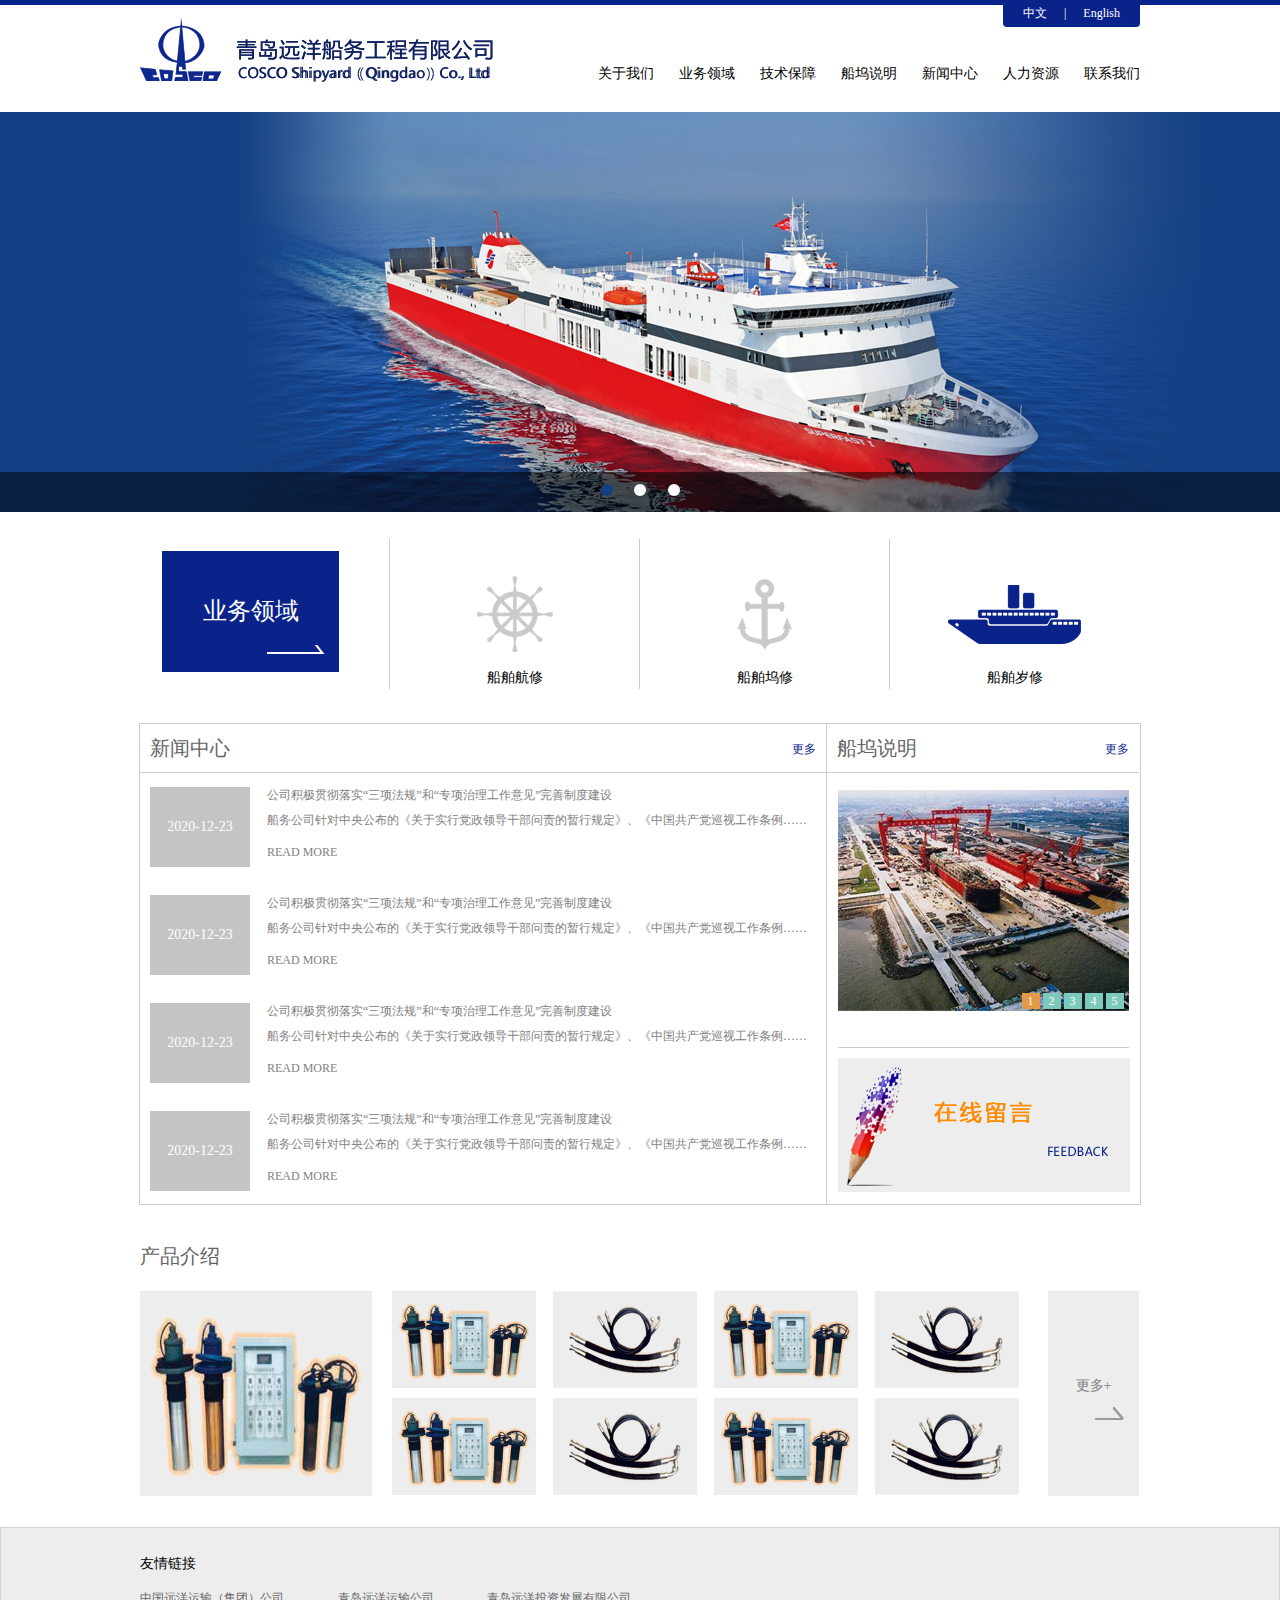
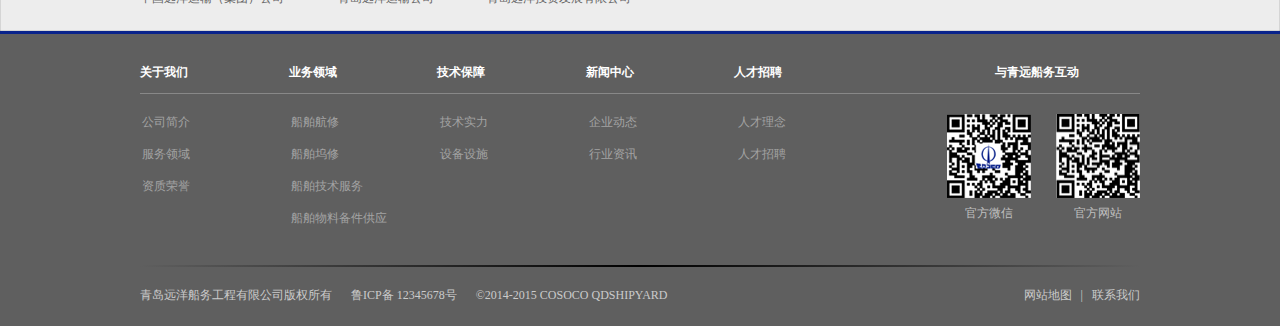
<file: index.html>
<!DOCTYPE html>
<html lang="en">
<head>
	<meta charset="UTF-8">
	<meta name="viewport" content="width=device-width, initial-scale=1.0">
	<title>首页</title>
	<link rel="stylesheet" type="text/css" href="css/commo.css"/>
	<link rel="stylesheet" type="text/css" href="css/style.css"/>
</head>
<body>
	<div class="head">
		<div class="content w1000 clearfix">
			<div class="logo fl">
				<a href="index.html"><img src="img/logo.png" alt=""></a>
			</div>
			<ul class="fl">
				<li><a href="about.html">关于我们</a></li>
				<li><a href="#">业务领域</a></li>
				<li><a href="jishubaozhang.html">技术保障</a></li>
				<li><a href="jishubaozhang.html">船坞说明</a></li>
				<li><a href="news.html">新闻中心</a></li>
				<li><a href="human-resources.html">人力资源</a></li>
				<li><a href="call-us.html">联系我们</a></li>
			</ul>
			<p>
				<span><a href="#">中文</a></span><em>|</em><span><a href="#">English</a></span>
			</p>
		</div>
	</div>
	<div class="lunbo">
		<ul>
			<li><img src="img/lunbo.png" alt=""></li>
			<li><img src="img/lunbo.png" alt=""></li>
			<li><img src="img/lunbo.png" alt=""></li>
		</ul>
		<p>
			<span class="active"></span>
			<span></span>
			<span></span>
		</p>
	</div>
	<div class="lingyu w1000">
		<div class="content1">
			<div class="yewu">
				<div class="wenzi"><a href="#">业务领域</a></div>
			</div>
		</div>
		<div class="content2">
			<p><a href="#">船舶航修</a></p>
		</div>
		<div class="content3">
			<p><a href="#">船舶坞修</a></p>
		</div>
		<div class="content4">
			<p><a href="#">船舶岁修</a></p>
		</div>
	</div>
	<div class="xinwen w1000">
		<div class="xw-left fl">
			<div class="top">
				<p class="fl">新闻中心</p>
				<span class="fr"><a href="#">更多</a></span>
			</div>
			<div class="bottom">
				<div class="content">
					<div class="shijian fl">
						<p>2020-12-23</p>
					</div>
					<div class="tiao fl">
						<p><a href="#">公司积极贯彻落实“三项法规”和“专项治理工作意见”完善制度建设</a></p>
						<p><a href="#">船务公司针对中央公布的《关于实行党政领导干部问责的暂行规定》、《中国共产党巡视工作条例……</a></p>
						<span><a href="#">READ MORE</a></span>
					</div>
				</div>
				<div class="content">
					<div class="shijian fl">
						<p>2020-12-23</p>
					</div>
					<div class="tiao fl">
						<p><a href="#">公司积极贯彻落实“三项法规”和“专项治理工作意见”完善制度建设</a></p>
						<p><a href="#">船务公司针对中央公布的《关于实行党政领导干部问责的暂行规定》、《中国共产党巡视工作条例……</a></p>
						<span><a href="#">READ MORE</a></span>
					</div>
				</div>
				<div class="content">
					<div class="shijian fl">
						<p>2020-12-23</p>
					</div>
					<div class="tiao fl">
						<p><a href="#">公司积极贯彻落实“三项法规”和“专项治理工作意见”完善制度建设</a></p>
						<p><a href="#">船务公司针对中央公布的《关于实行党政领导干部问责的暂行规定》、《中国共产党巡视工作条例……</a></p>
						<span><a href="#">READ MORE</a></span>
					</div>
				</div>
				<div class="content">
					<div class="shijian fl">
						<p>2020-12-23</p>
					</div>
					<div class="tiao fl">
						<p><a href="#">公司积极贯彻落实“三项法规”和“专项治理工作意见”完善制度建设</a></p>
						<p><a href="#">船务公司针对中央公布的《关于实行党政领导干部问责的暂行规定》、《中国共产党巡视工作条例……</a></p>
						<span><a href="#">READ MORE</a></span>
					</div>
				</div>
			</div>
		</div>
		<div class="xw-right fl">
			<div class="top">
			<p class="fl">船坞说明</p>
			<span class="fr"><a href="#">更多</a></span>
			</div>
			<div class="bottom">
				<div class="bo-top">
					<ul>
						<li><img src="img/xinwenlunbo.png" alt=""></li>
						<li><img src="img/xinwenlunbo.png" alt=""></li>
						<li><img src="img/xinwenlunbo.png" alt=""></li>
						<li><img src="img/xinwenlunbo.png" alt=""></li>
						<li><img src="img/xinwenlunbo.png" alt=""></li>
					</ul>
					<p>
						<span class="active"><a href="#">1</a></span>
						<span><a href="#">2</a></span>
						<span><a href="#">3</a></span>
						<span><a href="#">4</a></span>
						<span><a href="#">5</a></span>
					</p>
				</div>
				<div class="bo-bottom">
					<div class="img">
						<img src="img/liuyan.png" alt="">
					</div>
				</div>
			</div>
		</div>
	</div>
	<div class="chanpin w1000">
		<h2>产品介绍</h2>
		<div class="left fl">
			<img src="img/chanpin.png" alt="">
		</div>
		<div class="center fl">
			<div class="top clearfix">
				<div class="img">
					<img src="img/chanpin.png" alt="">
				</div>
				<div class="img">
					<img src="img/chanpin2.png" alt="">
				</div>
				<div class="img">
					<img src="img/chanpin.png" alt="">
				</div>
				<div class="img">
					<img src="img/chanpin2.png" alt="">
				</div>
			</div>
			<div class="bottom">
				<div class="img">
					<img src="img/chanpin.png" alt="">
				</div>
				<div class="img">
					<img src="img/chanpin2.png" alt="">
				</div>
				<div class="img">
					<img src="img/chanpin.png" alt="">
				</div>
				<div class="img">
					<img src="img/chanpin2.png" alt="">
				</div>
			</div>
		</div>
		<div class="right fl">
			<p><a href="#">更多+</a></p>
		</div>
	</div>
	<div class="link">
		<div class="content w1000">
			<p>友情链接</p>
			<span><a href="#">中国远洋运输（集团）公司</a></span>
			<span><a href="#">青岛远洋运输公司</a></span>
			<span><a href="#">青岛远洋投资发展有限公司</a></span>
		</div>
	</div>
	<div class="footer">
		<div class="content w1000">
			<p class="biaoti">
				<span><a href="#">关于我们</a></span>
				<span><a href="#">业务领域</a></span>
				<span><a href="#">技术保障</a></span>
				<span><a href="#">新闻中心</a></span>
				<span><a href="#">人才招聘</a></span>
				<span class="fr"><a href="#">与青远船务互动</a></span>
			</p>
			<table>
				<tr>
					<td><a href="#">公司简介</a></td>
					<td><a href="#">船舶航修</a></td>
					<td><a href="#">技术实力</a></td>
					<td><a href="#">企业动态</a></td>
					<td><a href="#">人才理念</a></td>
				</tr>
				<tr>
					<td><a href="#">服务领域</a></td>
					<td><a href="#">船舶坞修</a></td>
					<td><a href="#">设备设施</a></td>
					<td><a href="#">行业资讯</a></td>
					<td><a href="#">人才招聘</a></td>
				</tr>
				<tr>
					<td><a href="#">资质荣誉</a></td>
					<td><a href="#">船舶技术服务</a></td>
				</tr>
				<tr>
					<td><a href="#"></a></td>
					<td><a href="#">船舶物料备件供应</a></td>
				</tr>
			</table>
			<p class="bian"></p>
			<div class="banpuan">
				<p class="fl p1">
					<span><a href="#">青岛远洋船务工程有限公司版权所有</a></span>
					<span><a href="#">鲁ICP备 12345678号</a></span>
					<span><a href="#">©2014-2015 COSOCO QDSHIPYARD</a></span>
				</p>
				<p class="fr p2">
					<span><a href="#">网站地图</a></span><em>|</em><span><a href="#">联系我们</a></span>
				</p>
			</div>
			<div class="erweima">
				<div class="left fl">
					<div class="img">
						<img src="img/erweima1.png" alt="">
					</div>
					<span>官方微信</span>
				</div>
				<div class="right fr">
					<div class="img">
						<img src="img/erweima2.png" alt="">
					</div>
					<span>官方网站</span>
				</div>
			</div>
		</div>
	</div>
</body>
</html>
</file>
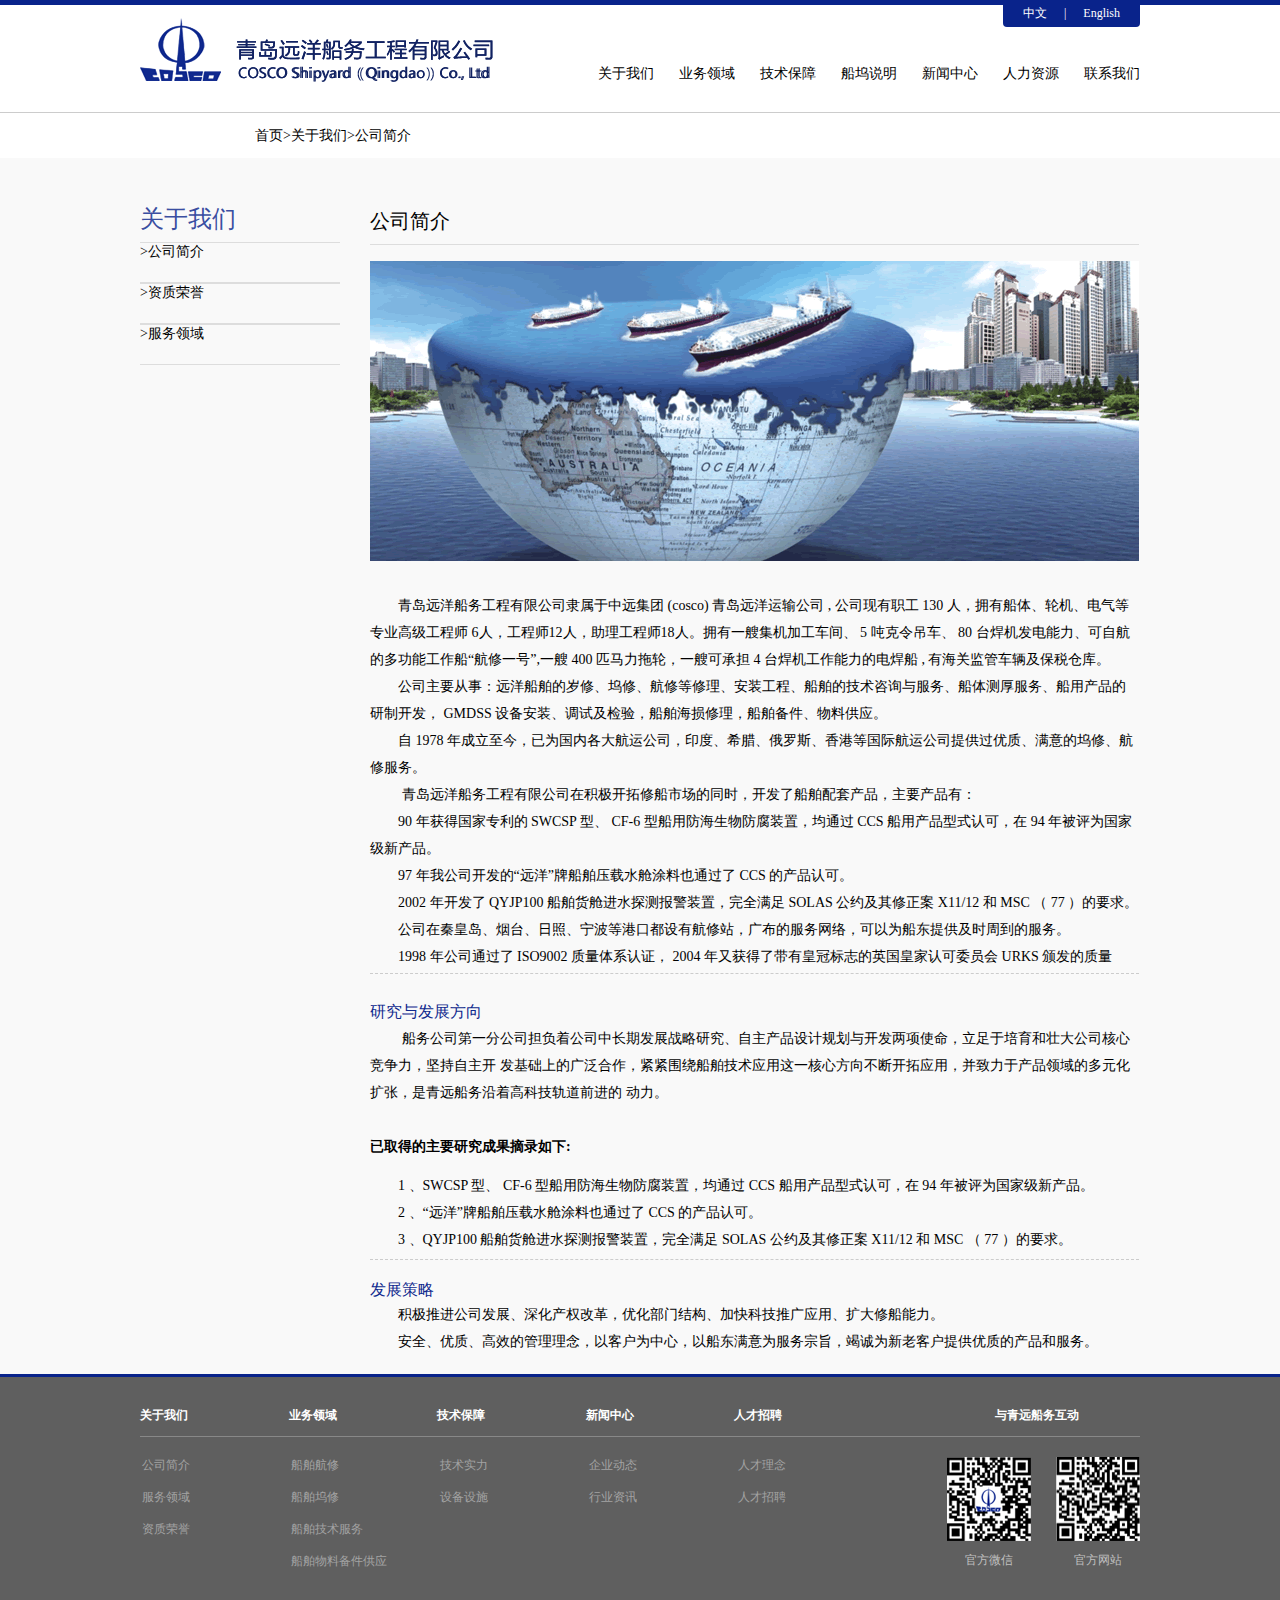
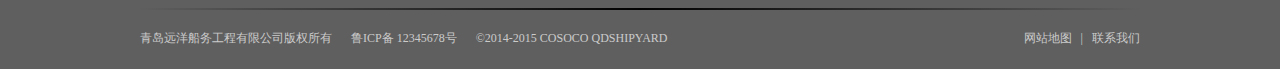
<file: about.html>
<!DOCTYPE html>
<html lang="en">
<head>
	<meta charset="UTF-8">
	<meta name="viewport" content="width=device-width, initial-scale=1.0">
	<title>首页</title>
	<link rel="stylesheet" type="text/css" href="css/about.css"/>
</head>
<body>
	<div class="head">
		<div class="content w1000 clearfix">
			<div class="logo fl">
				<a href="index.html"><img src="img/logo.png" alt=""></a>
			</div>
			<ul class="fl">
				<li><a href="about.html">关于我们</a></li>
				<li><a href="#">业务领域</a></li>
				<li><a href="jishubaozhang.html">技术保障</a></li>
				<li><a href="chuanwu.html">船坞说明</a></li>
				<li><a href="news.html">新闻中心</a></li>
				<li><a href="human-resources.html">人力资源</a></li>
				<li><a href="call-us.html">联系我们</a></li>
			</ul>
			<p>
				<span><a href="#">中文</a></span><em>|</em><span><a href="#">English</a></span>
			</p>
		</div>
	</div>
	<div class="P1">
	<p>首页>关于我们>公司简介</p>
	</div>
	<div class="box clearfix">
	<div class="content w1000">
		<div class="left fl">
			<p class="P2">关于我们</p>
				<ul>
					<li class="li1">&gt;公司简介</li>
					<li class="li1">&gt;资质荣誉</li>
					<li class="li1">&gt;服务领域</li>
				</ul>
		</div>
		<div class="right fl">
		<p class="P3">公司简介</p>
		<div class="right1">
		<img src="img/about%20(1).gif" height="300" width="769" class="img1">
		<p class="font"> <br>&nbsp;&nbsp; &nbsp;&nbsp;&nbsp;&nbsp;&nbsp;青岛远洋船务工程有限公司隶属于中远集团 (cosco) 青岛远洋运输公司 , 公司现有职工 130 人，拥有船体、轮机、电气等专业高级工程师
6人，工程师12人，助理工程师18人。拥有一艘集机加工车间、 5 吨克令吊车、 80  台焊机发电能力、可自航的多功能工作船“航修一号”,一艘 400 匹马力拖轮，一艘可承担 4 台焊机工作能力的电焊船 , 有海关监管车辆及保税仓库。<br>&nbsp;&nbsp; &nbsp;&nbsp;&nbsp;&nbsp;&nbsp;公司主要从事：远洋船舶的岁修、坞修、航修等修理、安装工程、船舶的技术咨询与服务、船体测厚服务、船用产品的研制开发， GMDSS
 设备安装、调试及检验，船舶海损修理，船舶备件、物料供应。<br>&nbsp;&nbsp; &nbsp;&nbsp;&nbsp;&nbsp;&nbsp;自 1978 年成立至今，已为国内各大航运公司，印度、希腊、俄罗斯、香港等国际航运公司提供过优质、满意的坞修、航修服务。<br>&nbsp;&nbsp; &nbsp;&nbsp;&nbsp;&nbsp;&nbsp; 青岛远洋船务工程有限公司在积极开拓修船市场的同时，开发了船舶配套产品，主要产品有：<br>&nbsp;&nbsp; &nbsp;&nbsp;&nbsp;&nbsp;&nbsp;90 年获得国家专利的 SWCSP 型、 CF-6 型船用防海生物防腐装置，均通过 CCS 船用产品型式认可，在 94 年被评为国家级新产品。<br>&nbsp;&nbsp; &nbsp;&nbsp;&nbsp;&nbsp;&nbsp;97 年我公司开发的“远洋”牌船舶压载水舱涂料也通过了 CCS 的产品认可。<br>&nbsp;&nbsp; &nbsp;&nbsp;&nbsp;&nbsp;&nbsp;2002 年开发了 QYJP100 船舶货舱进水探测报警装置，完全满足 SOLAS 公约及其修正案 X11/12 和 MSC （ 77 ）的要求。<br>&nbsp;&nbsp; &nbsp;&nbsp;&nbsp;&nbsp;&nbsp;公司在秦皇岛、烟台、日照、宁波等港口都设有航修站，广布的服务网络，可以为船东提供及时周到的服务。<br>&nbsp;&nbsp; &nbsp;&nbsp;&nbsp;&nbsp;&nbsp;1998 年公司通过了 ISO9002 质量体系认证， 2004 年又获得了带有皇冠标志的英国皇家认可委员会 URKS 颁发的质量
</p>
</div>
<div class="right2">
	<p class="font P4">研究与发展方向</p>
	<p class="font">&nbsp;&nbsp; &nbsp;&nbsp;&nbsp;&nbsp;&nbsp; 船务公司第一分公司担负着公司中长期发展战略研究、自主产品设计规划与开发两项使命，立足于培育和壮大公司核心竞争力，坚持自主开
发基础上的广泛合作，紧紧围绕船舶技术应用这一核心方向不断开拓应用，并致力于产品领域的多元化扩张，是青远船务沿着高科技轨道前进的
动力。</p>
<br>
<br>
<p class="P5">已取得的主要研究成果摘录如下:</p>
<br>
<p class="font">&nbsp;&nbsp; &nbsp;&nbsp;&nbsp;&nbsp;&nbsp;1 、SWCSP 型、 CF-6 型船用防海生物防腐装置，均通过 CCS 船用产品型式认可，在 94 年被评为国家级新产品。<br>&nbsp;&nbsp; &nbsp;&nbsp;&nbsp;&nbsp;&nbsp;2 、“远洋”牌船舶压载水舱涂料也通过了 CCS 的产品认可。<br>&nbsp;&nbsp; &nbsp;&nbsp;&nbsp;&nbsp;&nbsp;3 、QYJP100 船舶货舱进水探测报警装置，完全满足 SOLAS 公约及其修正案 X11/12 和 MSC （ 77 ）的要求。</p>
</div>
<p class="P6">发展策略</p>
<p class="font">&nbsp;&nbsp; &nbsp;&nbsp;&nbsp;&nbsp;&nbsp;积极推进公司发展、深化产权改革，优化部门结构、加快科技推广应用、扩大修船能力。<br>&nbsp; &nbsp;&nbsp;&nbsp;&nbsp;&nbsp; 安全、优质、高效的管理理念，以客户为中心，以船东满意为服务宗旨，竭诚为新老客户提供优质的产品和服务。</p>
</div>



			
		</div>
	</div>	
	</div>
	</div>
	
	
	
	<div class="footer">
		<div class="content w1000">
			<p class="biaoti">
				<span><a href="#">关于我们</a></span>
				<span><a href="#">业务领域</a></span>
				<span><a href="#">技术保障</a></span>
				<span><a href="#">新闻中心</a></span>
				<span><a href="#">人才招聘</a></span>
				<span class="fr"><a href="#">与青远船务互动</a></span>
			</p>
			<table>
				<tr>
					<td><a href="#">公司简介</a></td>
					<td><a href="#">船舶航修</a></td>
					<td><a href="#">技术实力</a></td>
					<td><a href="#">企业动态</a></td>
					<td><a href="#">人才理念</a></td>
				</tr>
				<tr>
					<td><a href="#">服务领域</a></td>
					<td><a href="#">船舶坞修</a></td>
					<td><a href="#">设备设施</a></td>
					<td><a href="#">行业资讯</a></td>
					<td><a href="#">人才招聘</a></td>
				</tr>
				<tr>
					<td><a href="#">资质荣誉</a></td>
					<td><a href="#">船舶技术服务</a></td>
				</tr>
				<tr>
					<td><a href="#"></a></td>
					<td><a href="#">船舶物料备件供应</a></td>
				</tr>
			</table>
			<p class="bian"></p>
			<div class="banpuan">
				<p class="fl p1">
					<span><a href="#">青岛远洋船务工程有限公司版权所有</a></span>
					<span><a href="#">鲁ICP备 12345678号</a></span>
					<span><a href="#">©2014-2015 COSOCO QDSHIPYARD</a></span>
				</p>
				<p class="fr p2">
					<span><a href="#">网站地图</a></span><em>|</em><span><a href="#">联系我们</a></span>
				</p>
			</div>
			<div class="erweima">
				<div class="er-left fl">
					<div class="img">
						<img src="img/erweima1.png" alt="" class="er-img">
					</div>
					<span>官方微信</span>
				</div>
				<div class="er-right fr">
					<div class="img">
						<img src="img/erweima2.png" alt="" class="er-img">
					</div>
					<span>官方网站</span>
				</div>
			</div>
		</div>
	</div>
</body>
</html>
</file>
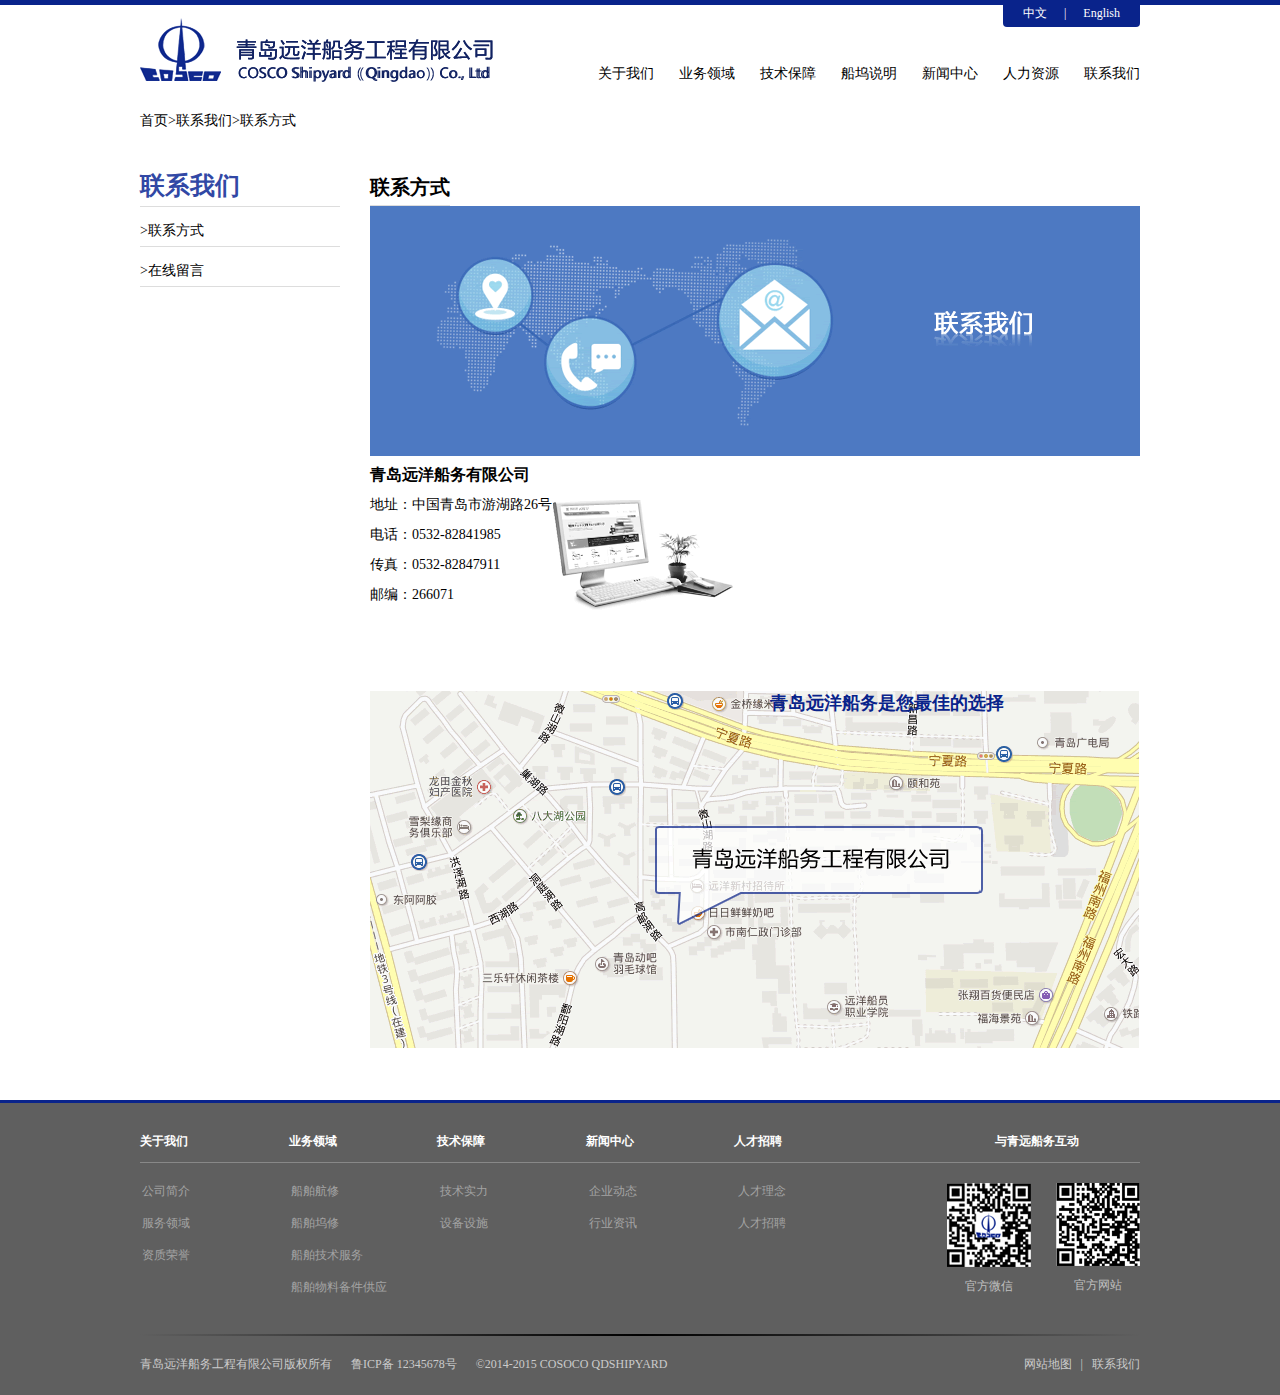
<file: call-us.html>
<!DOCTYPE html>
<html lang="zh">
<head>
	<meta charset="UTF-8">
	<meta name="viewport" content="width=device-width, initial-scale=1.0">
	<meta http-equiv="X-UA-Compatible" content="ie=edge">
	<link rel="stylesheet" type="text/css" href="css/call-us.css"/>
	<title>联系我们</title>
</head>
<body>
	<!-- head -->
	<div class="head">
		<div class="content w1000 clearfix">
			<div class="logo fl">
				<a href="index.html"><img src="img/logo.png" alt=""></a>
			</div>
			<ul class="fl">
				<li><a href="about.html">关于我们</a></li>
				<li><a href="#">业务领域</a></li>
				<li><a href="jishubaozhang.html">技术保障</a></li>
				<li><a href="chuanwu.html">船坞说明</a></li>
				<li><a href="news.html">新闻中心</a></li>
				<li><a href="human-resources.html">人力资源</a></li>
				<li><a href="call-us.html">联系我们</a></li>
			</ul>
			<p>
				<span><a href="#">中文</a></span><em>|</em><span><a href="#">English</a></span>
			</p>
		</div>
	</div>
	<div class="shouye">
		<p>首页&gt;联系我们&gt;联系方式</p>
	</div>
	<!-- head结束 -->
	<!-- content开始 -->
		<div class="content gWidth clearfix">
			<div class="ziyuan clearfix">
				<h4>联系我们</h4>
				<ul>
					<li><a href="#">&gt;联系方式</a></li>
					<li><a href="#">&gt;在线留言</a></li>
				</ul>
			</div>
			<div class="content-fr clearfix">
				<h3>联系方式</h3>
				<div class="img clearfix">
					<img src="img/call-us/call-us.gif" >
				</div>
				<div class="content-wenzi clearfix">
					<h4><strong>青岛远洋船务有限公司</strong></h4>
					<p>地址：中国青岛市游湖路26号</p>
					<p>电话：0532-82841985</p>
					<p>传真：0532-82847911</p>
					<p>邮编：266071</p>
				</div>
				<div class="img2 clearfix">
					<img src="img/call-us/computer.gif" >
				
				</div>
					<p class="xuanze"><strong>青岛远洋船务是您最佳的选择</strong></p>
					<div>
						<img src="img/call-us/map.gif" >
					</div>
				</div>
			</div>
		</div>
		<!-- content结束 -->
		<!-- footer开始 -->
		<div class="footer">
			<div class="content w1000" style="margin: 0 auto;">
				<p class="biaoti">
					<span><a href="#">关于我们</a></span>
					<span><a href="#">业务领域</a></span>
					<span><a href="#">技术保障</a></span>
					<span><a href="#">新闻中心</a></span>
					<span><a href="#">人才招聘</a></span>
					<span class="fr"><a href="#">与青远船务互动</a></span>
				</p>
				<table>
					<tr>
						<td><a href="#">公司简介</a></td>
						<td><a href="#">船舶航修</a></td>
						<td><a href="#">技术实力</a></td>
						<td><a href="#">企业动态</a></td>
						<td><a href="#">人才理念</a></td>
					</tr>
					<tr>
						<td><a href="#">服务领域</a></td>
						<td><a href="#">船舶坞修</a></td>
						<td><a href="#">设备设施</a></td>
						<td><a href="#">行业资讯</a></td>
						<td><a href="#">人才招聘</a></td>
					</tr>
					<tr>
						<td><a href="#">资质荣誉</a></td>
						<td><a href="#">船舶技术服务</a></td>
					</tr>
					<tr>
						<td><a href="#"></a></td>
						<td><a href="#">船舶物料备件供应</a></td>
					</tr>
				</table>
				<p class="bian"></p>
				<div class="banpuan">
					<p class="fl p1">
						<span><a href="#">青岛远洋船务工程有限公司版权所有</a></span>
						<span><a href="#">鲁ICP备 12345678号</a></span>
						<span><a href="#">©2014-2015 COSOCO QDSHIPYARD</a></span>
					</p>
					<p class="fr p2">
						<span><a href="#">网站地图</a></span><em>|</em><span><a href="#">联系我们</a></span>
					</p>
				</div>
				<div class="erweima">
					<div class="left fl">
						<div class="img">
							<img src="img/erweima1.png" alt="">
						</div>
						<span>官方微信</span>
					</div>
					<div class="right fr">
						<div class="img">
							<img src="img/erweima2.png" alt="">
						</div>
						<span>官方网站</span>
					</div>
				</div>
			</div>
		</div>
		<!-- footer结束 -->
</body>
</html>
</file>
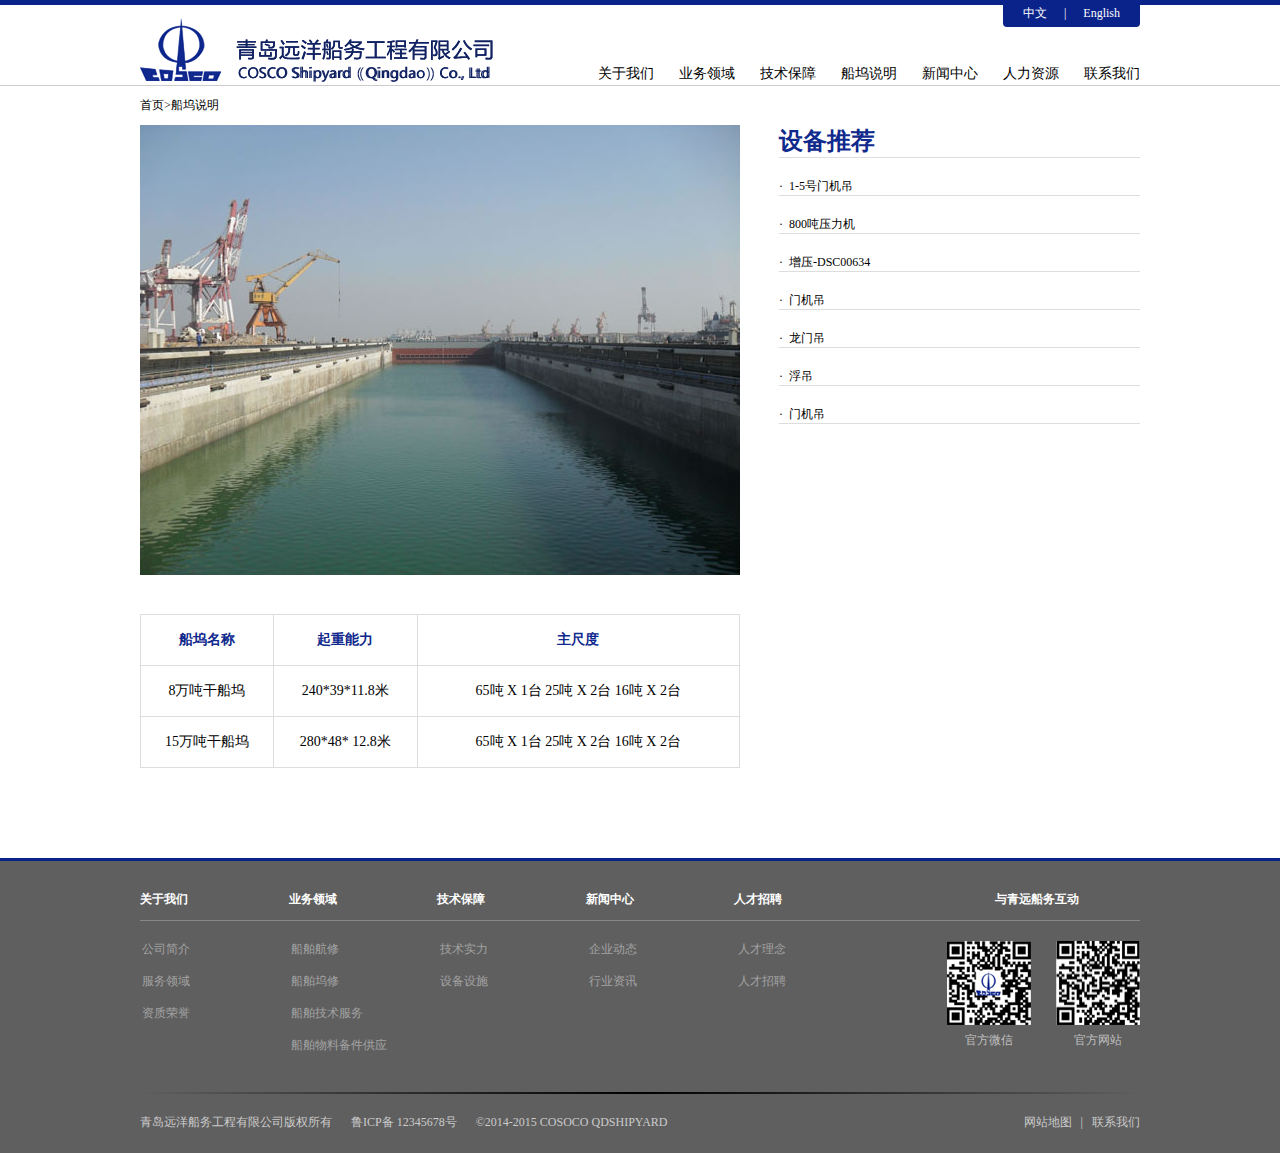
<file: chuanwu.html>
<!DOCTYPE html>
<html lang="en">
<head>
	<meta charset="UTF-8">
	<meta name="viewport" content="width=device-width, initial-scale=1.0">
	<title>首页</title>
	<link rel="stylesheet" type="text/css" href="css/shuoming.css"/>
</head>
<body>
	<div class="head">
		<div class="content w1000 clearfix">
			<div class="logo fl">
				<img src="img/logo.png" alt="">
			</div>
			<ul class="fl">
				<li><a href="about.html">关于我们</a></li>
				<li><a href="#">业务领域</a></li>
				<li><a href="jishubaozhang.html">技术保障</a></li>
				<li><a href="chuanwu.html">船坞说明</a></li>
				<li><a href="news.html">新闻中心</a></li>
				<li><a href="human-resources.html">人力资源</a></li>
				<li><a href="call-us.html">联系我们</a></li>
			</ul>
			<p>
				<span><a href="#">中文</a></span><em>|</em><span><a href="#">English</a></span>
			</p>
		</div>
	</div>
	<div class=" w1000">
		<p class="weizhi ">首页&gt;船坞说明 </p>
	</div>
	<div class="mid w1000  clearfix">
		<div class="midzuo fl">
			<img src="img/chuanwushuoming.jpg" alt="">
		</div>
		<div class="midyou fl">
			<p class="biao">设备推荐</p>
			<ul>
				<li>·&nbsp;&nbsp;1-5号门机吊</li>
				<li>·&nbsp;&nbsp;800吨压力机</li>
				<li>·&nbsp;&nbsp;增压-DSC00634</li>
				<li>·&nbsp;&nbsp;门机吊</li>
				<li>·&nbsp;&nbsp;龙门吊</li>
				<li>·&nbsp;&nbsp;浮吊</li>
				<li style="	border-bottom: 1px solid #DDDDDD;">·&nbsp;&nbsp;门机吊</li>
			</ul>
		</div>
		<div class="midxia">
			<table>
				<tr>
					<td style="color: #0F298D; font-weight: bold;">船坞名称</td>
					<td style="color: #0F298D; font-weight: bold;">起重能力</td>
					<td style="color: #0F298D; font-weight: bold;">主尺度</td>
				</tr>
				<tr>
					<td>8万吨干船坞</td>
					<td>240*39*11.8米</td>
					<td>65吨 X 1台    25吨 X 2台    16吨 X 2台</td>
				</tr>
				<tr>
					<td>15万吨干船坞</td>
					<td>280*48* 12.8米</td>
					<td>65吨 X 1台    25吨 X 2台    16吨 X 2台</td>
				</tr>
			</table>
		</div>
	</div>




	<br><br><br><br><br>
	<div class="footer">
		<div class="content w1000">
			<p class="biaoti">
				<span><a href="#">关于我们</a></span>
				<span><a href="#">业务领域</a></span>
				<span><a href="#">技术保障</a></span>
				<span><a href="#">新闻中心</a></span>
				<span><a href="#">人才招聘</a></span>
				<span class="fr"><a href="#">与青远船务互动</a></span>
			</p>
			<table>
				<tr>
					<td><a href="#">公司简介</a></td>
					<td><a href="#">船舶航修</a></td>
					<td><a href="#">技术实力</a></td>
					<td><a href="#">企业动态</a></td>
					<td><a href="#">人才理念</a></td>
				</tr>
				<tr>
					<td><a href="#">服务领域</a></td>
					<td><a href="#">船舶坞修</a></td>
					<td><a href="#">设备设施</a></td>
					<td><a href="#">行业资讯</a></td>
					<td><a href="#">人才招聘</a></td>
				</tr>
				<tr>
					<td><a href="#">资质荣誉</a></td>
					<td><a href="#">船舶技术服务</a></td>
				</tr>
				<tr>
					<td><a href="#"></a></td>
					<td><a href="#">船舶物料备件供应</a></td>
				</tr>
			</table>
			<p class="bian"></p>
			<div class="banpuan">
				<p class="fl p1">
					<span><a href="#">青岛远洋船务工程有限公司版权所有</a></span>
					<span><a href="#">鲁ICP备 12345678号</a></span>
					<span><a href="#">©2014-2015 COSOCO QDSHIPYARD</a></span>
				</p>
				<p class="fr p2">
					<span><a href="#">网站地图</a></span><em>|</em><span><a href="#">联系我们</a></span>
				</p>
			</div>
			<div class="erweima">
				<div class="left fl">
					<div class="img">
						<img src="img/erweima1.png" alt="">
					</div>
					<span>官方微信</span>
				</div>
				<div class="right fr">
					<div class="img">
						<img src="img/erweima2.png" alt="">
					</div>
					<span>官方网站</span>
				</div>
			</div>
		</div>
	</div>
</body>
</html>
</file>
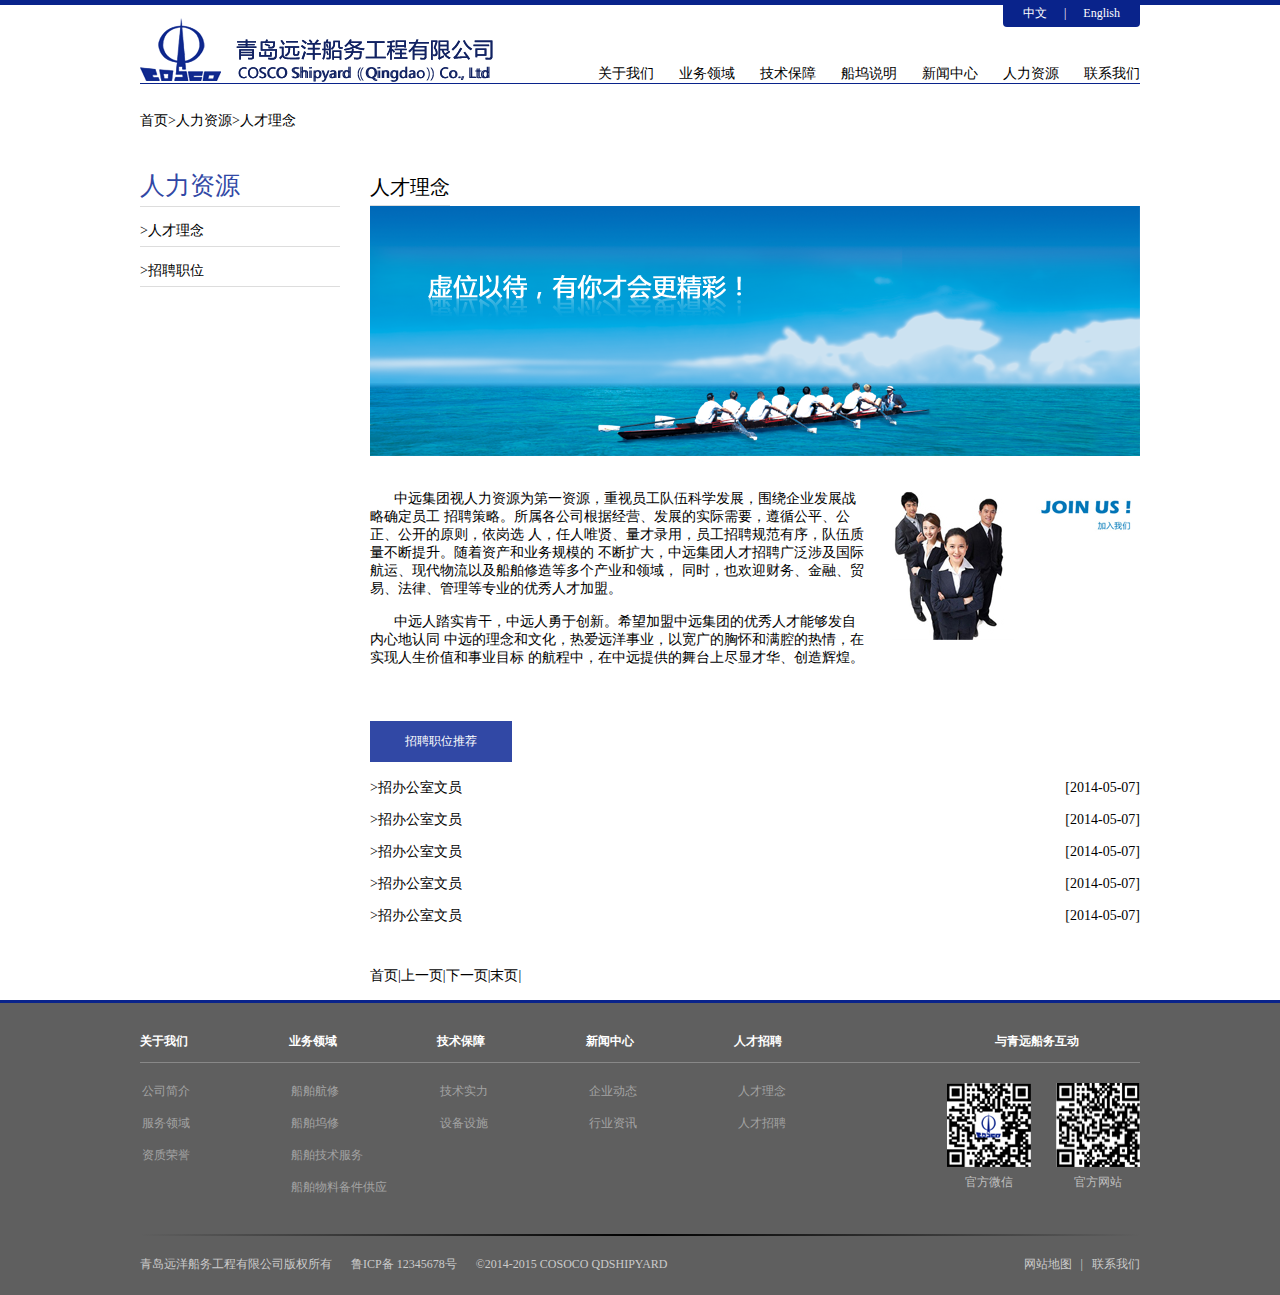
<file: human-resources.html>
<!DOCTYPE html>
<html>
	<head>
		<meta charset="utf-8" />
		<title>人力资源</title>
		<link rel="stylesheet" type="text/css" href="css/human-resources.css"/>
	</head>
	<body>
		<!-- top -->
		<div class="head">
			<div class="content w1000 clearfix" style="border-bottom: 1px solid #09238B;">
				<div class="logo fl">
					<a href="index.html"><img src="img/logo.png" alt=""></a>
				</div>
				<ul class="fl">
					<li><a href="about.html">关于我们</a></li>
					<li><a href="#">业务领域</a></li>
					<li><a href="jishubaozhang.html">技术保障</a></li>
					<li><a href="chuanwu.html">船坞说明</a></li>
					<li><a href="news.html">新闻中心</a></li>
					<li><a href="human-resources.html">人力资源</a></li>
					<li><a href="call-us.html">联系我们</a></li>
				</ul>
				<p>
					<span><a href="#">中文</a></span><em>|</em><span><a href="#">English</a></span>
				</p>
			</div>
		</div>
		<div class="shouye">
			<p>首页&gt;人力资源&gt;人才理念</p>
		</div>
	<!-- top结束 -->
	<!-- content开始 -->
	<div class="content gWidth clearfix">
		<div class="ziyuan clearfix">
			<h4>人力资源</h4>
			<ul>
				<li><a href="#">&gt;人才理念</a></li>
				<li><a href="#">&gt;招聘职位</a></li>
			</ul>
		</div>
		<div class="content-fr clearfix">
			<h3>人才理念</h3>
			<div class="img clearfix">
				<img src="img/humen-resources/banner.png" >
			</div>
			<div class="content-wenzi clearfix">
				<p>中远集团视人力资源为第一资源，重视员工队伍科学发展，围绕企业发展战略确定员工招聘策略。所属各公司根据经营、发展的实际需要，遵循公平、公正、公开的原则，依岗选人，任人唯贤、量才录用，员工招聘规范有序，队伍质量不断提升。随着资产和业务规模的不断扩大，中远集团人才招聘广泛涉及国际航运、现代物流以及船舶修造等多个产业和领域，同时，也欢迎财务、金融、贸易、法律、管理等专业的优秀人才加盟。</p>       <p>中远人踏实肯干，中远人勇于创新。希望加盟中远集团的优秀人才能够发自内心地认同中远的理念和文化，热爱远洋事业，以宽广的胸怀和满腔的热情，在实现人生价值和事业目标的航程中，在中远提供的舞台上尽显才华、创造辉煌。</p>
			</div>
			<div class="img2 clearfix">
				<img src="img/humen-resources/join-us.png" >
			</div>
		</div>
		<div class="content-fr2 clearfix">
			<p>招聘职位推荐</p>
			<div class="tuijianwenzi clearfix">
				<ul>
					<li>&gt;招办公室文员<span class="right">[2014-05-07]</span></li>
					<li>&gt;招办公室文员<span class="right">[2014-05-07]</span></li>
					<li>&gt;招办公室文员<span class="right">[2014-05-07]</span></li>
					<li>&gt;招办公室文员<span class="right">[2014-05-07]</span></li>
					<li>&gt;招办公室文员<span class="right">[2014-05-07]</span></li>
				</ul>
			</div>
			<div class="bottom">
				<span><a href="#">首页</a>|</span><span><a href="#">上一页</a>|</span><span><a href="#">下一页</a>|</span><span><a href="#">末页</a>|</span>
			</div>
		</div>
	</div>
	<!-- content结束 -->
	<!-- footer开始 -->
	<div class="footer">
		<div class="content w1000" style="margin: 0 auto;">
			<p class="biaoti">
				<span><a href="#">关于我们</a></span>
				<span><a href="#">业务领域</a></span>
				<span><a href="#">技术保障</a></span>
				<span><a href="#">新闻中心</a></span>
				<span><a href="#">人才招聘</a></span>
				<span class="fr"><a href="#">与青远船务互动</a></span>
			</p>
			<table>
				<tr>
					<td><a href="#">公司简介</a></td>
					<td><a href="#">船舶航修</a></td>
					<td><a href="#">技术实力</a></td>
					<td><a href="#">企业动态</a></td>
					<td><a href="#">人才理念</a></td>
				</tr>
				<tr>
					<td><a href="#">服务领域</a></td>
					<td><a href="#">船舶坞修</a></td>
					<td><a href="#">设备设施</a></td>
					<td><a href="#">行业资讯</a></td>
					<td><a href="#">人才招聘</a></td>
				</tr>
				<tr>
					<td><a href="#">资质荣誉</a></td>
					<td><a href="#">船舶技术服务</a></td>
				</tr>
				<tr>
					<td><a href="#"></a></td>
					<td><a href="#">船舶物料备件供应</a></td>
				</tr>
			</table>
			<p class="bian"></p>
			<div class="banpuan">
				<p class="fl p1">
					<span><a href="#">青岛远洋船务工程有限公司版权所有</a></span>
					<span><a href="#">鲁ICP备 12345678号</a></span>
					<span><a href="#">©2014-2015 COSOCO QDSHIPYARD</a></span>
				</p>
				<p class="fr p2">
					<span><a href="#">网站地图</a></span><em>|</em><span><a href="#">联系我们</a></span>
				</p>
			</div>
			<div class="erweima">
				<div class="left fl">
					<div class="img">
						<img src="img/erweima1.png" alt="">
					</div>
					<span>官方微信</span>
				</div>
				<div class="right fr">
					<div class="img">
						<img src="img/erweima2.png" alt="">
					</div>
					<span>官方网站</span>
				</div>
			</div>
		</div>
	</div>
	<!-- footer结束 -->
	</body>
</html>
</file>
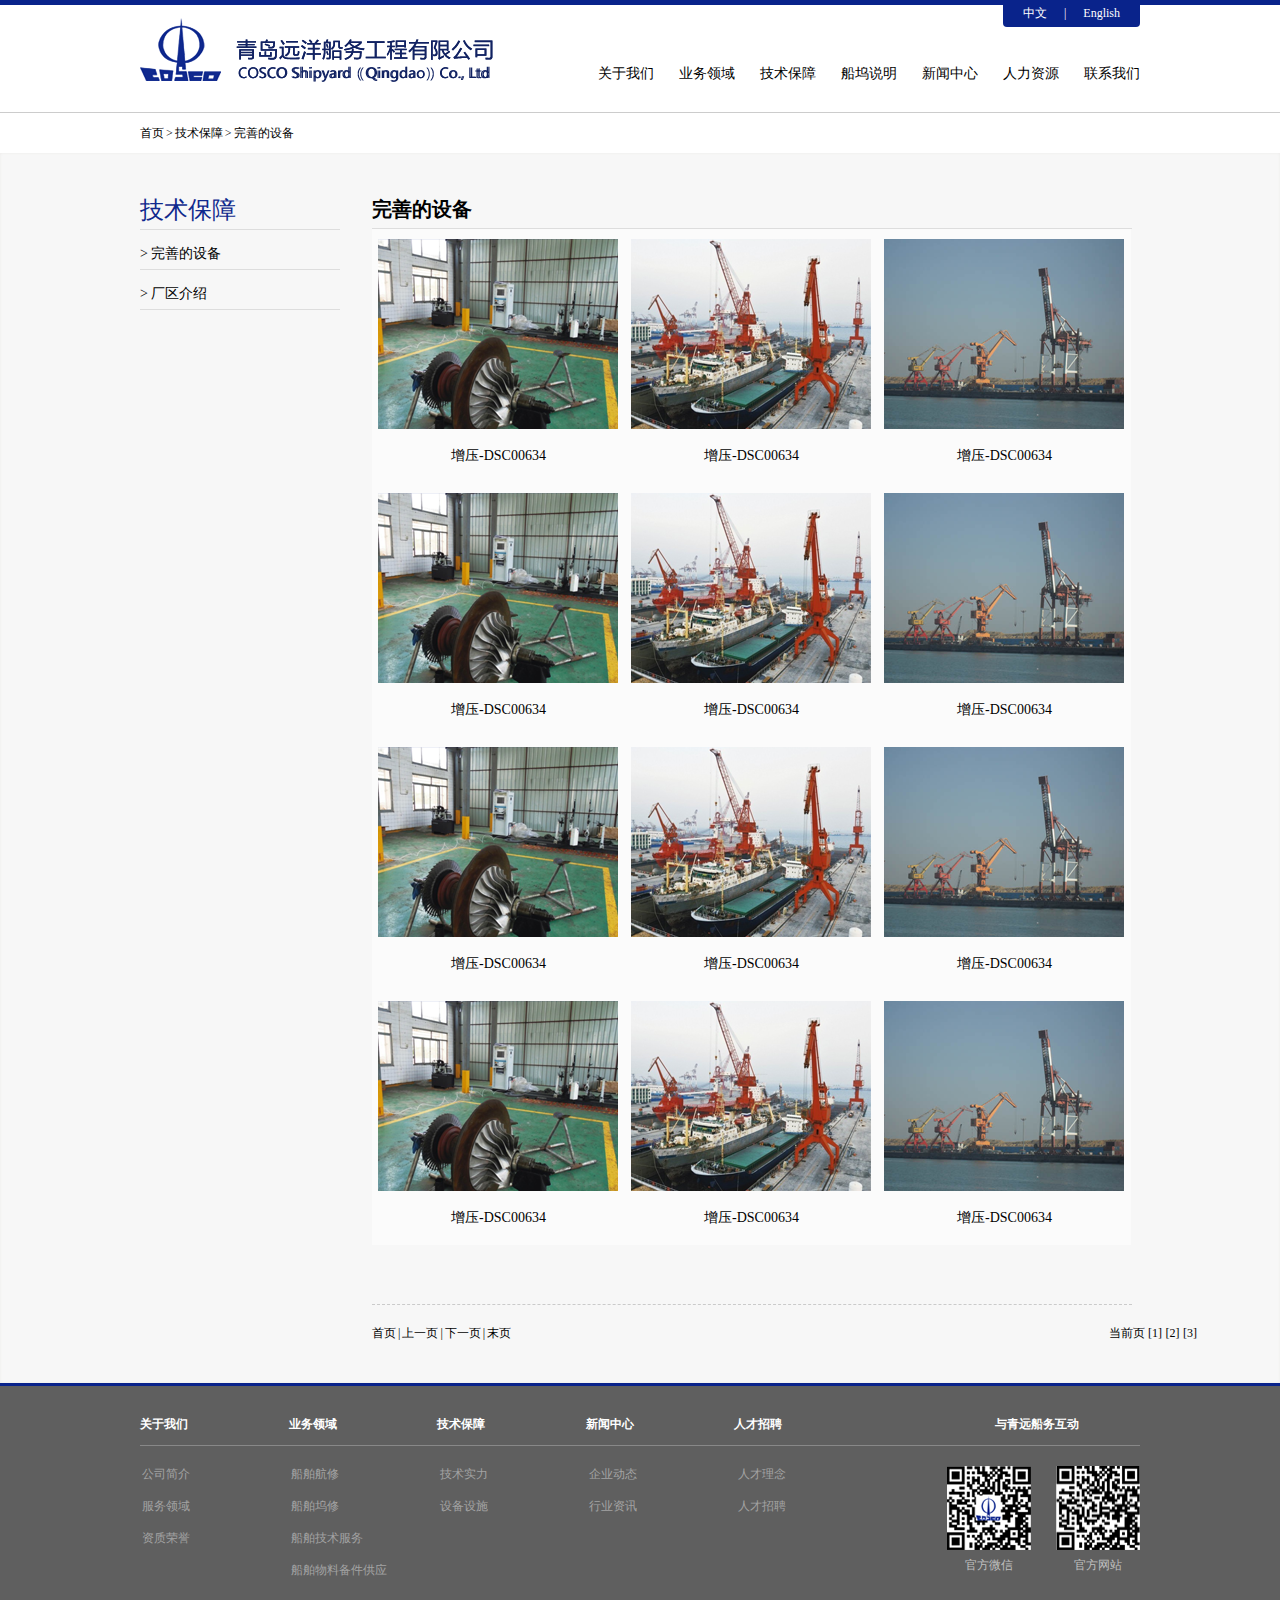
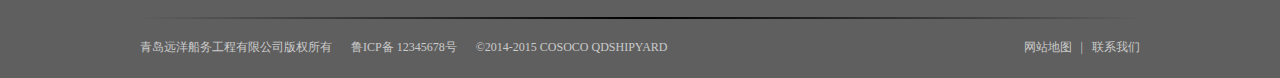
<file: jishubaozhang.html>
<!DOCTYPE html>
<html lang="en">
<head>
	<meta charset="UTF-8">
	<meta name="viewport" content="width=device-width, initial-scale=1.0">
	<title>技术保障</title>
	<link rel="stylesheet" type="text/css" href="css/b_style.css"/>
	<link rel="stylesheet" type="text/css" href="css/baozhang.css"/>
</head>
<body>
	<div class="head">
		<div class="content w1000 clearfix">
			<div class="logo fl">
				<a href="index.html"><img src="img/logo.png" alt=""></a>
			</div>
			<ul class="fl">
				<li><a href="#">关于我们</a></li>
				<li><a href="#">业务领域</a></li>
				<li><a href="jishubaozhang.html">技术保障</a></li>
				<li><a href="chuanwu.html">船坞说明</a></li>
				<li><a href="news.html">新闻中心</a></li>
				<li><a href="human-resources.html">人力资源</a></li>
				<li><a href="call-us.html">联系我们</a></li>
			</ul>
			<p>
				<span><a href="#">中文</a></span><em>|</em><span><a href="#">English</a></span>
			</p>
		</div>
	</div>
	<div class="mianbao">
		<div class="content w1000">
			<span><a href="#">首页</a></span><em>&gt;</em>
			<span><a href="#">技术保障</a></span><em>&gt;</em>
			<span><a href="#">完善的设备</a></span>
		</div>
	</div>
	<div class="shebei">
		<div class="content w1000">
			<div class="left fl">
				<h3>技术保障</h3>
				<p>>&nbsp;<a href="#">完善的设备</a></p>
				<p>>&nbsp;<a href="#">厂区介绍</a></p>
			</div>
			<div class="right fl">
				<h3>完善的设备</h3>
				<ul>
					<li>
						<div class="img">
							<img src="img/shebei.png" alt="">
						</div>
						<p><a href="#">增压-DSC00634</a></p>
					</li>
					<li>
						<div class="img">
							<img src="img/shebei2.png" alt="">
						</div>
						<p><a href="#">增压-DSC00634</a></p>
					</li>
					<li>
						<div class="img">
							<img src="img/shebei3.png" alt="">
						</div>
						<p><a href="#">增压-DSC00634</a></p>
					</li>
					<li>
						<div class="img">
							<img src="img/shebei.png" alt="">
						</div>
						<p><a href="#">增压-DSC00634</a></p>
					</li>
					<li>
						<div class="img">
							<img src="img/shebei2.png" alt="">
						</div>
						<p><a href="#">增压-DSC00634</a></p>
					</li>
					<li>
						<div class="img">
							<img src="img/shebei3.png" alt="">
						</div>
						<p><a href="#">增压-DSC00634</a></p>
					</li>
					<li>
						<div class="img">
							<img src="img/shebei.png" alt="">
						</div>
						<p><a href="#">增压-DSC00634</a></p>
					</li>
					<li>
						<div class="img">
							<img src="img/shebei2.png" alt="">
						</div>
						<p><a href="#">增压-DSC00634</a></p>
					</li>
					<li>
						<div class="img">
							<img src="img/shebei3.png" alt="">
						</div>
						<p><a href="#">增压-DSC00634</a></p>
					</li>
					<li>
						<div class="img">
							<img src="img/shebei.png" alt="">
						</div>
						<p><a href="#">增压-DSC00634</a></p>
					</li>
					<li>
						<div class="img">
							<img src="img/shebei2.png" alt="">
						</div>
						<p><a href="#">增压-DSC00634</a></p>
					</li>
					<li>
						<div class="img">
							<img src="img/shebei3.png" alt="">
						</div>
						<p><a href="#">增压-DSC00634</a></p>
					</li>
				</ul>
				<div class="fot">
					<span><a href="#">首页</a></span><em>|</em>
					<span><a href="#">上一页</a></span><em>|</em>
					<span><a href="#">下一页</a></span><em>|</em>
					<span><a href="#">末页</a></span>
					<p class="fr">
						<span><a href="#">当前页</a></span>
						<span><a href="#">[1]</a></span>
						<span><a href="#">[2]</a></span>
						<span><a href="#">[3]</a></span>
					</p>
				</div>
			</div>
		</div>
	</div>
	<div class="footer">
		<div class="content w1000">
			<p class="biaoti">
				<span><a href="#">关于我们</a></span>
				<span><a href="#">业务领域</a></span>
				<span><a href="#">技术保障</a></span>
				<span><a href="#">新闻中心</a></span>
				<span><a href="#">人才招聘</a></span>
				<span class="fr"><a href="#">与青远船务互动</a></span>
			</p>
			<table>
				<tr>
					<td><a href="#">公司简介</a></td>
					<td><a href="#">船舶航修</a></td>
					<td><a href="#">技术实力</a></td>
					<td><a href="#">企业动态</a></td>
					<td><a href="#">人才理念</a></td>
				</tr>
				<tr>
					<td><a href="#">服务领域</a></td>
					<td><a href="#">船舶坞修</a></td>
					<td><a href="#">设备设施</a></td>
					<td><a href="#">行业资讯</a></td>
					<td><a href="#">人才招聘</a></td>
				</tr>
				<tr>
					<td><a href="#">资质荣誉</a></td>
					<td><a href="#">船舶技术服务</a></td>
				</tr>
				<tr>
					<td><a href="#"></a></td>
					<td><a href="#">船舶物料备件供应</a></td>
				</tr>
			</table>
			<p class="bian"></p>
			<div class="banpuan">
				<p class="fl p1">
					<span><a href="#">青岛远洋船务工程有限公司版权所有</a></span>
					<span><a href="#">鲁ICP备 12345678号</a></span>
					<span><a href="#">©2014-2015 COSOCO QDSHIPYARD</a></span>
				</p>
				<p class="fr p2">
					<span><a href="#">网站地图</a></span><em>|</em><span><a href="#">联系我们</a></span>
				</p>
			</div>
			<div class="erweima">
				<div class="left fl">
					<div class="img">
						<img src="img/erweima1.png" alt="">
					</div>
					<span>官方微信</span>
				</div>
				<div class="right fr">
					<div class="img">
						<img src="img/erweima2.png" alt="">
					</div>
					<span>官方网站</span>
				</div>
			</div>
		</div>
	</div>
</body>
</html>
</file>
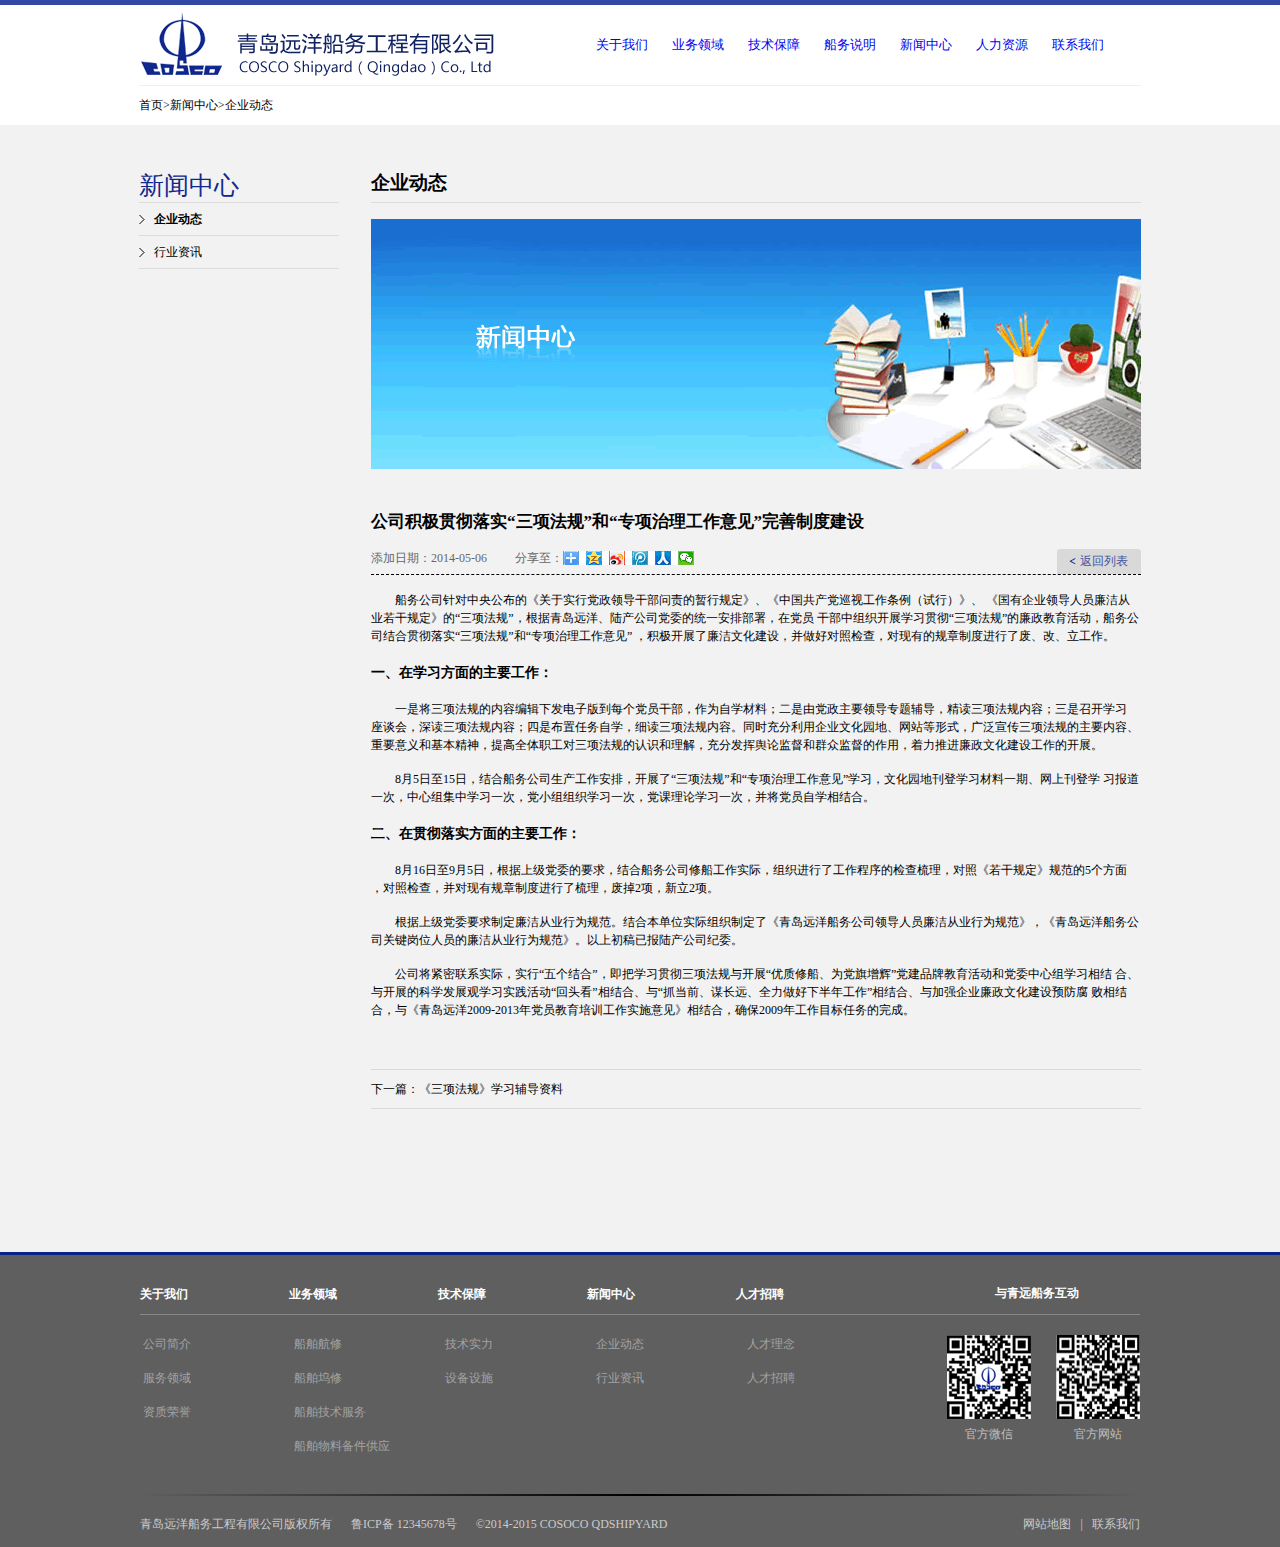
<file: neiye.html>
<!DOCTYPE html>
<html lang="en">
<head>
    <meta charset="UTF-8">
    <meta name="viewport" content="width=device-width, initial-scale=1.0">
    <title>Document</title>
    <style>
        body,div,p,h3,ul,li,a{
            margin: 0;
            padding: 0;
            list-style: none;
            text-decoration: none;
        }
        .conter{
            background-color: #F2F2F2;
            width: 100%;
            height: 1082px;
            padding-top: 45px;
        }
        .iner{
            width: 1002px;
            margin: 0 auto;
        }
        .conter .left{
            width: 200px;
            float: left;
        }
        .left li{
            height: 32px;
            line-height: 32px;
            border-bottom: 1px solid #DDDDDD;
        }
        .left a{
            color:#000 ;
        }
        .left .li{
            width: 200px;
            font-size: 25px;
            color: #10298E;
        }
        .left .li2{
            background: url(img/neiwuimg/新闻中心内页_r7_c3.png) no-repeat left center;
            width: 185px;
            font-size: 12px;
            font-weight: bolder;
            padding-left: 15px;
        }
        .left .li3{
            background: url(img/neiwuimg/新闻中心内页_r7_c3.png) no-repeat left center;
            width: 185px;
            font-size: 12px;
            padding-left: 15px;  
        }
        .conter .cen{
            float: left;
            padding-left: 32px;
            width: 770px;
        }
        .cen h3{
            width: 770px;
            height: 19px;
            font-size: 19px;
            padding-bottom:13px;
            border-bottom: 1px solid #DDDDDD;
        }
        .cen .top{
            position: relative;
            width: 770px;
            margin-top: 16px;
            height: 355px;
            border-bottom: 1px dashed #000;
        }
        .cen .p1{
            margin-top: 37px;
            font-size: 17px;
            font-weight: bolder;
        }
        .cen .p2{
            margin-top: 17px;
            font-size: 12px;
            color: #666666;
        }
        .cen .p2 .span{
            margin-left: 28px;
            padding-right: 131px;
            background:url(img/neiwuimg/新闻中心内页_r12_c18.png) no-repeat right center;
        }
        .cen .top a{
            padding-left: 23px;
            font-size: 12px;
            width: 61px;
            height: 25px;
            line-height: 25px;
            position: absolute;
            right: 0;bottom: 0;
            background: url(img/neiwuimg/新闻中心内页_r14_c20.gif) no-repeat 12px center;
            border-radius: 3px 3px 0 0;
            background-color: #D9D9D9;
            color: #4255A1;
        }
        .cen .bom p{
            text-indent: 2em;
            font-size: 12px;
            line-height: 18px;
            margin-top: 16px;
        }
        .cen .bom h4{
            font-size: 14px;
        }
        .cen .bt{
            width: 770px;
            height: 38px;
            font-size: 12px;
            line-height: 38px;
            border-top: 1px solid #D9D9D9;
            margin-top: 50px;
            border-bottom: 1px solid #D9D9D9;
            margin-bottom: 47px;
        }
        .header{
            width: 100%;
            height: 120px;
            background-color:#FFFFFF;
            border-top: 5px #3148A5 solid;
            box-shadow: 0 0 2px #000;
        }
        .hw{
            width: 1002px;
            margin: 0 auto;
        }
        .hw .logo{
            float: left;
            height: 80px;
            width: 355px;
        }
        .hw .top{
            height: 80px;
        }
        .hw .top ul{
            float: left;
            width: 557px;
            height: 80px;
            margin-left: 90px;
        }
        .hw .top ul li{
            margin: 0 12px;
            font-size: 13px;
            float: left;
            line-height: 80px;
        }
        .hw .top ul .clear{
            margin-right:  0;
        }
        .hw .bom{
            height: 39px;
            line-height: 39px;
            font-size: 12px;
            border-top: 1px solid #eee;
        }
        .fl{
            float: left;
        }
        .fr{
            float: right;
        }
        .w1000{
            width: 1000px;
            margin: 0 auto;
        }
        .footer{
            width: 100%;
            height: 292px;
            border-top:3px solid #09238B;
            background-color: #5F5F5F;
        }
        .footer .content{
            height: 292px;
            padding-top: 17px;
            box-sizing: border-box;
        }
        .footer .biaoti{
            height: 42px;
            line-height: 42px;
            border-bottom: 1px solid #888;
            margin-bottom: 11px;
        }
        .footer .biaoti span{
            display: inline-block;
            width: 145px;
            font-size: 12px;
            font-weight: bold;
        }
        .footer .biaoti span a{
            color: #fff;
        }
        .footer td{
            width: 147px;
            height: 30px;
            line-height: 30px;
            font-size: 12px;
        }
        .footer td a{
            color: #a3a3a3;
        }
        .footer .bian{
            margin-top: 30px;
            margin-bottom: 20px;
            width: 100%;
            height: 2px;
            background-image: linear-gradient(to right,#5F5F5F,#000,#5F5F5F);
        }
        .footer .banpuan p{
            font-size: 12px;
        }
        .footer .banpuan p a{
            color: #CBCBCB;
        }
        .footer .banpuan .p1 span{
            margin-right: 16px;
        }
        .footer .banpuan .p2 em{
            color: #CBCBCB;
            margin: 0 9px;
        }
        .footer .content{
            position: relative;
        }
        .footer .erweima{
            width: 193px;
            height: 114px;
            position: absolute;
            top: 80px;right: 0;
        }
        .footer .erweima .img{
            width: 84px;
            height: 84px;
        }
        .footer .erweima .img img{
            width: 100%;
            height: 100%;
        }
        .footer .erweima .left,.right{
            text-align: center;
        }
        .footer .erweima span{
            color: #bfbfbf;
            font-size: 12px;
            line-height: 30px;
        }
    </style>
</head>
<body>
    <div class="header">
        <div class="hw">
            <div class="top">
                <div class="logo"><a href="index.html"><img src="img/neiwuimg/新闻中心内页_r2_c2.gif" alt=""></a></div>
                <ul>
                    <li><a href="about.html">关于我们</a></li>
                    <li><a href="#">业务领域</a></li>
                    <li><a href="jishubaozhang.html">技术保障</a></li>
                    <li><a href="chuanwu.html">船务说明</a></li>
                   <li><a href="news.html">新闻中心</a></li>
                    <li><a href="human-resources.html">人力资源</a></li>
                    <li class="clear"><a href="call-us.html">联系我们</a></li>
                </ul>
            </div>
            <div class="bom">首页&gt;新闻中心&gt;企业动态</div>
        </div>
    </div>
    <div class="conter">
        <div class="iner">
            <ul class="left">
                <li class="li">新闻中心</li>
                <li class="li2"><a href="#">企业动态</a></li>
                <li class="li3"><a href="#">行业资讯</a></li>
            </ul>
            <div class="cen">
                <h3>企业动态</h3>
                <div class="top">
                    <div><img src="img/neiwuimg/新闻中心内页_r5_c4.gif" alt=""></div>
                    <p class="p1">公司积极贯彻落实“三项法规”和“专项治理工作意见”完善制度建设</p>
                    <p class="p2"><span>添加日期：2014-05-06</span><span class="span">分享至：</span></p>
                    <a href="#">返回列表</a>
                </div>
                <div class="bom">
                    <p>
                     船务公司针对中央公布的《关于实行党政领导干部问责的暂行规定》、《中国共产党巡视工作条例（试行）》、
                     《国有企业领导人员廉洁从业若干规定》的“三项法规”，根据青岛远洋、陆产公司党委的统一安排部署，在党员
                     干部中组织开展学习贯彻“三项法规”的廉政教育活动，船务公司结合贯彻落实“三项法规”和“专项治理工作意见”
                     ，积极开展了廉洁文化建设，并做好对照检查，对现有的规章制度进行了废、改、立工作。
                    </p>
                    <h4>一、在学习方面的主要工作：</h4>
                    <p> 
                        一是将三项法规的内容编辑下发电子版到每个党员干部，作为自学材料；二是由党政主要领导专题辅导，精读三项法规内容；三是召开学习
                        座谈会，深读三项法规内容；四是布置任务自学，细读三项法规内容。同时充分利用企业文化园地、网站等形式，广泛宣传三项法规的主要内容、
                        重要意义和基本精神，提高全体职工对三项法规的认识和理解，充分发挥舆论监督和群众监督的作用，着力推进廉政文化建设工作的开展。
                    </p>
                    <p>
                        8月5日至15日，结合船务公司生产工作安排，开展了“三项法规”和“专项治理工作意见”学习，文化园地刊登学习材料一期、网上刊登学
                        习报道一次，中心组集中学习一次，党小组组织学习一次，党课理论学习一次，并将党员自学相结合。
                    </p>
                    <h4>二、在贯彻落实方面的主要工作：</h4>
                    <p>
                        8月16日至9月5日，根据上级党委的要求，结合船务公司修船工作实际，组织进行了工作程序的检查梳理，对照《若干规定》规范的5个方面
                        ，对照检查，并对现有规章制度进行了梳理，废掉2项，新立2项。
                    </p>
                    <p>
                        根据上级党委要求制定廉洁从业行为规范。结合本单位实际组织制定了《青岛远洋船务公司领导人员廉洁从业行为规范》，《青岛远洋船务公
                        司关键岗位人员的廉洁从业行为规范》。以上初稿已报陆产公司纪委。
                    </p>
                    <p>
                        公司将紧密联系实际，实行“五个结合”，即把学习贯彻三项法规与开展“优质修船、为党旗增辉”党建品牌教育活动和党委中心组学习相结
                        合、与开展的科学发展观学习实践活动“回头看”相结合、与“抓当前、谋长远、全力做好下半年工作”相结合、与加强企业廉政文化建设预防腐
                        败相结合，与《青岛远洋2009-2013年党员教育培训工作实施意见》相结合，确保2009年工作目标任务的完成。
                    </p>
                </div>
                <p class="bt">下一篇：《三项法规》学习辅导资料</p>
            </div>
        </div>
    </div>
    <div class="footer">
        <div class="content w1000">
            <p class="biaoti">
                <span><a href="#">关于我们</a></span>
                <span><a href="#">业务领域</a></span>
                <span><a href="#">技术保障</a></span>
                <span><a href="#">新闻中心</a></span>
                <span><a href="#">人才招聘</a></span>
                <span class="fr"><a href="#">与青远船务互动</a></span>
            </p>
            <table>
                <tr>
                    <td><a href="#">公司简介</a></td>
                    <td><a href="#">船舶航修</a></td>
                    <td><a href="#">技术实力</a></td>
                    <td><a href="#">企业动态</a></td>
                    <td><a href="#">人才理念</a></td>
                </tr>
                <tr>
                    <td><a href="#">服务领域</a></td>
                    <td><a href="#">船舶坞修</a></td>
                    <td><a href="#">设备设施</a></td>
                    <td><a href="#">行业资讯</a></td>
                    <td><a href="#">人才招聘</a></td>
                </tr>
                <tr>
                    <td><a href="#">资质荣誉</a></td>
                    <td><a href="#">船舶技术服务</a></td>
                </tr>
                <tr>
                    <td><a href="#"></a></td>
                    <td><a href="#">船舶物料备件供应</a></td>
                </tr>
            </table>
            <p class="bian"></p>
            <div class="banpuan">
                <p class="fl p1">
                    <span><a href="#">青岛远洋船务工程有限公司版权所有</a></span>
                    <span><a href="#">鲁ICP备 12345678号</a></span>
                    <span><a href="#">©2014-2015 COSOCO QDSHIPYARD</a></span>
                </p>
                <p class="fr p2">
                    <span><a href="#">网站地图</a></span><em>|</em><span><a href="#">联系我们</a></span>
                </p>
            </div>
            <div class="erweima">
                <div class="left fl">
                    <div class="img">
                        <img src="img/neiwuimg/erweima1.png" alt="">
                    </div>
                    <span>官方微信</span>
                </div>
                <div class="right fr">
                    <div class="img">
                        <img src="img/neiwuimg/erweima2.png" alt="">
                    </div>
                    <span>官方网站</span>
                </div>
            </div>
        </div>
    </div>
</body>
</html>
</file>
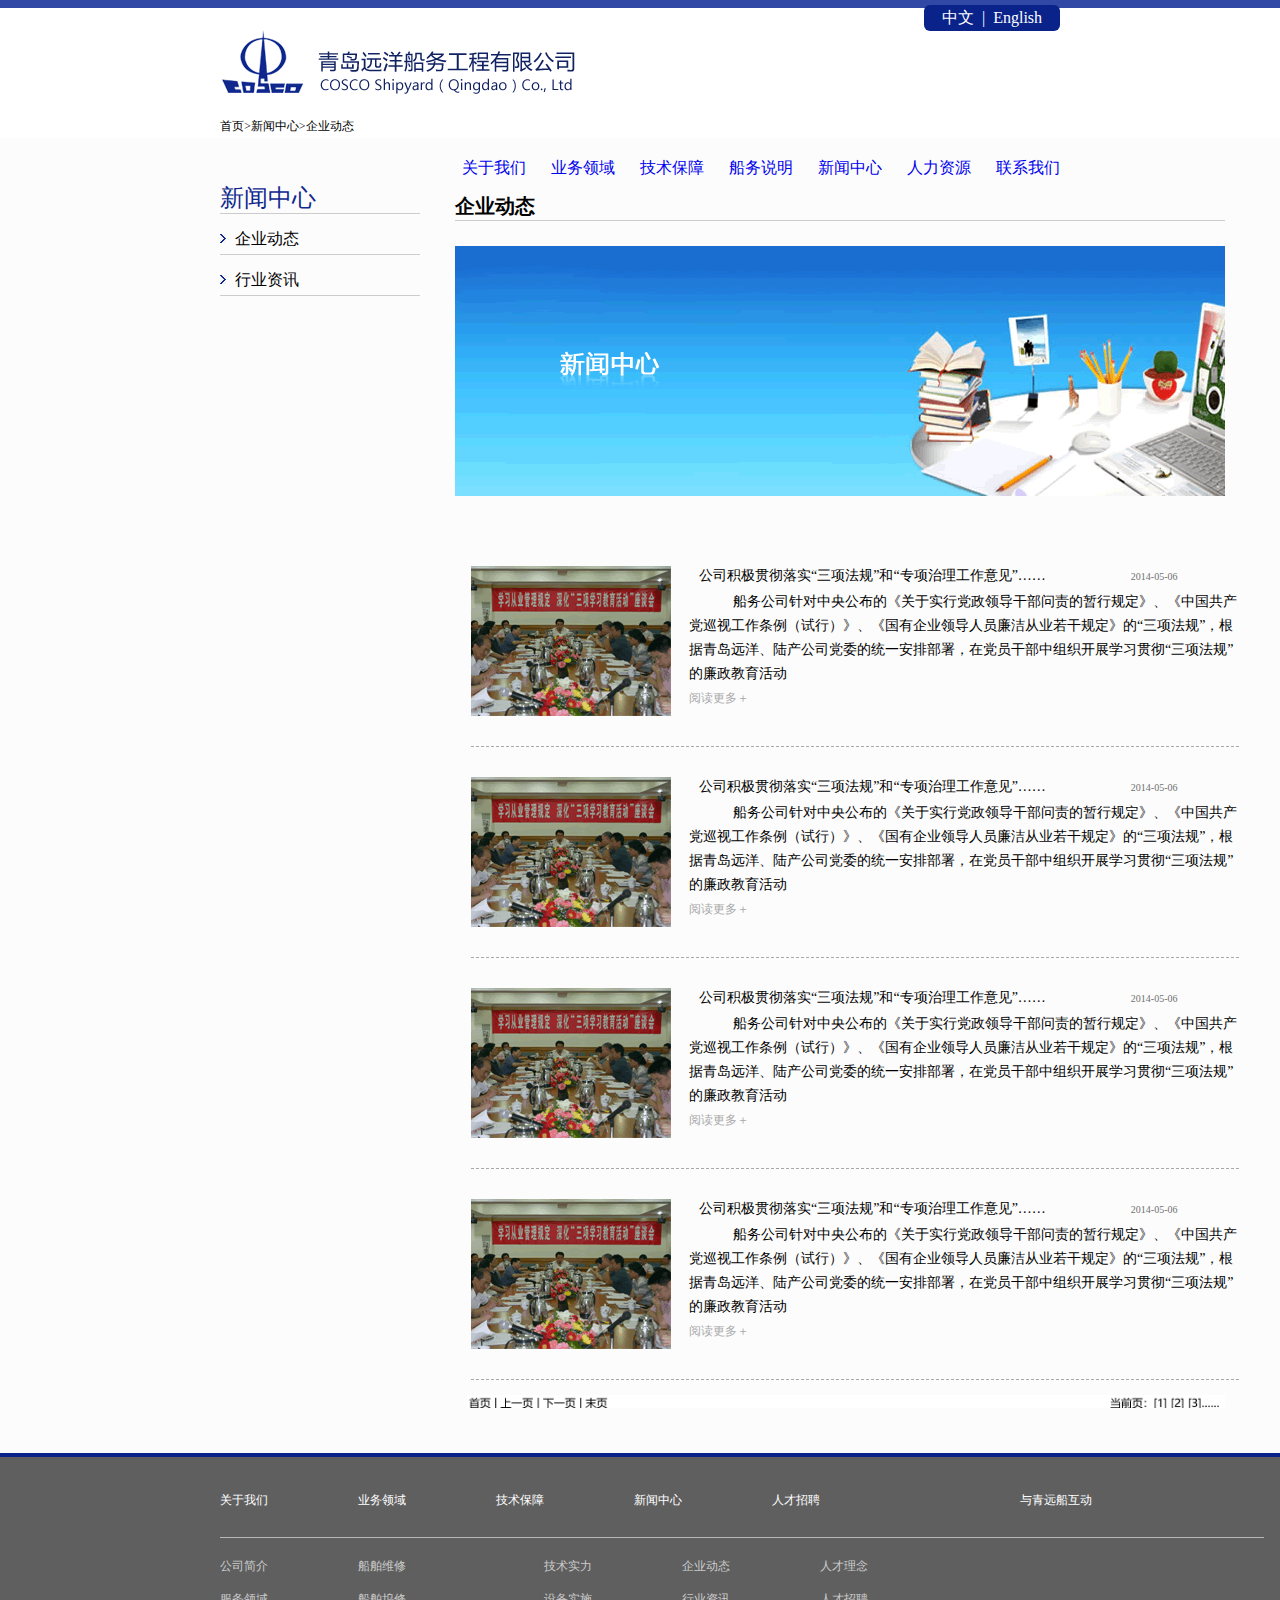
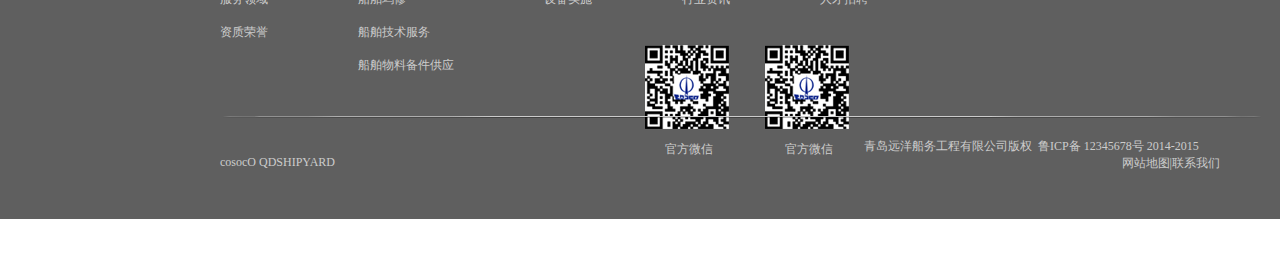
<file: news.html>
<!DOCTYPE html>
<html lang="en">
<head>
	<meta charset="UTF-8">
	<title>Document</title>
	<link rel="stylesheet" href="css/news1.css">
	<link rel="stylesheet" type="text/css" href="css/news2.css"/>
	<link rel="stylesheet" type="text/css" href="css/news3.css"/>
</head>
<body>
	<div class="top">
		<p>中文&nbsp;&nbsp;|&nbsp;&nbsp;English</p>
	</div>




	<div class="nav">
		<a href="index.html"><img src="img/loge.gif" alt=""></a>
		<ul>
		    <li><a href="about.html">关于我们</a></li>
		    <li><a href="#">业务领域</a></li>
		    <li><a href="jishubaozhang.html">技术保障</a></li>
		    <li><a href="chuanwu.html">船务说明</a></li>
		    <li><a href="news.html">新闻中心</a></li>
		    <li><a href="human-resources.html">人力资源</a></li>
		    <li class="clear"><a href="call-us.html">联系我们</a></li>
		</ul>
		<p>首页&gt;新闻中心&gt;企业动态</p>
	</div>


<div class="guanyu" style="width: 1200px;">
		
		<div class="guanyu_left">	
		<h3>新闻中心</h3>
		<ul>
		<li>企业动态</li>
		<li>行业资讯</li>
		
	</ul>
	</div>
	<div class="guanyu_right">
		<h4>企业动态</h4>
		<img src="img/zhongxin.gif">
		<div class="xiax">
			<div class="zx"><img src="img/xuexi.gif" alt=""></div>
			<div class="zx1"><a>公司积极贯彻落实“三项法规”和“专项治理工作意见”……&nbsp;&nbsp;&nbsp;&nbsp;&nbsp;&nbsp;&nbsp;&nbsp;&nbsp;&nbsp;<span>2014-05-06</span>
			<div class="zx2"><a>船务公司针对中央公布的《关于实行党政领导干部问责的暂行规定》、《中国共产党巡视工作条例（试行）》、《国有企业领导人员廉洁从业若干规定》的“三项法规”，根据青岛远洋、陆产公司党委的统一安排部署，在党员干部中组织开展学习贯彻“三项法规”的廉政教育活动</a><br><span>阅读更多＋</span></div><br>
		    </p></div></div>
		    <div class="xiax">
			<div class="zx"><img src="img/xuexi.gif" alt=""></div>
			<div class="zx1"><a>公司积极贯彻落实“三项法规”和“专项治理工作意见”……&nbsp;&nbsp;&nbsp;&nbsp;&nbsp;&nbsp;&nbsp;&nbsp;&nbsp;&nbsp;<span>2014-05-06</span>
			<div class="zx2"><a>船务公司针对中央公布的《关于实行党政领导干部问责的暂行规定》、《中国共产党巡视工作条例（试行）》、《国有企业领导人员廉洁从业若干规定》的“三项法规”，根据青岛远洋、陆产公司党委的统一安排部署，在党员干部中组织开展学习贯彻“三项法规”的廉政教育活动</a><br><span>阅读更多＋</span></div><br>
		    </p></div></div>
		    <div class="xiax">
			<div class="zx"><img src="img/xuexi.gif" alt=""></div>
			<div class="zx1"><a>公司积极贯彻落实“三项法规”和“专项治理工作意见”……&nbsp;&nbsp;&nbsp;&nbsp;&nbsp;&nbsp;&nbsp;&nbsp;&nbsp;&nbsp;<span>2014-05-06</span>
			<div class="zx2"><a>船务公司针对中央公布的《关于实行党政领导干部问责的暂行规定》、《中国共产党巡视工作条例（试行）》、《国有企业领导人员廉洁从业若干规定》的“三项法规”，根据青岛远洋、陆产公司党委的统一安排部署，在党员干部中组织开展学习贯彻“三项法规”的廉政教育活动</a><br><span>阅读更多＋</span></div><br>
		    </p></div></div>
		    <div class="xiax">
			<div class="zx"><img src="img/xuexi.gif" alt=""></div>
			<div class="zx1"><a>公司积极贯彻落实“三项法规”和“专项治理工作意见”……&nbsp;&nbsp;&nbsp;&nbsp;&nbsp;&nbsp;&nbsp;&nbsp;&nbsp;&nbsp;<span>2014-05-06</span>
			<div class="zx2"><a>船务公司针对中央公布的《关于实行党政领导干部问责的暂行规定》、《中国共产党巡视工作条例（试行）》、《国有企业领导人员廉洁从业若干规定》的“三项法规”，根据青岛远洋、陆产公司党委的统一安排部署，在党员干部中组织开展学习贯彻“三项法规”的廉政教育活动</a><br><span>阅读更多＋</span></div><br>
		    </p></div></div>
		    <div class="zx6"><img src="img/shou.gif" alt=""></div>
		</div>
		
		
	</div>
</div>

<div class="bottom">
	<div class="bottom_top">	<ul>
			<li>关于我们</li>
			<li>业务领域</li>
			<li>技术保障</li>
			<li>新闻中心</li>
			<li>人才招聘</li>
		</ul>
		<p>与青远船互动</p>

	</div>
	<div class="bottom_bottom">
		<ul>
			<li>公司简介</li>
			<li>服务领域</li>
			<li>资质荣誉</li>
		</ul>
			<ul>
			<li>船舶维修</li>
			<li>船舶坞修</li>
			<li>船舶技术服务</li>
			<li>船舶物料备件供应</li>
		</ul>
			<ul>
			<li>技术实力</li>
			<li>设备实施</li>
			
		</ul>
			<ul>
			<li>企业动态</li>
			<li>行业资讯</li>
			
		</ul>
			<ul>
			<li>人才理念</li>
			<li>人才招聘</li>
	
		</ul>
		<p>官方微信</p>
		<p class="q4">官方微信</p>
			
		<div class="s1"></div>

	</div>

	<div class="bottom_fast">
		<p>青岛远洋船务工程有限公司版权&nbsp;&nbsp;鲁ICP备&nbsp;12345678号 2014-2015&nbsp;&nbsp; cosocO QDSHIPYARD <span>网站地图|联系我们</span></p>
	</div>

	</div>

</body>
</html>
</file>
<file: css/commo.css>
div,p,h1,h2,h3,h4,h5,h6,body,ul,ol,img,strong,input,b,table,hr,dl,td{margin: 0;padding: 0;font-weight: normal;}
    div,p,ul{font-size: 14px;}
	  ol,ul,dl,td{list-style: none;text-indent: 0;}
	  a{text-decoration:none;color: #000000;}
	  a:hover{color: #8491C5;}
	  em{font-style: normal;}
	  .clearfix:after{
		content:'';
		display: block;
		clear:both;
	  }
.fl{
	float: left;
}
.fr{
	float: right;
}
.cearfix:after{
	content: '';
	display: block;
	clear: both;
}
.w1000{
	width: 1000px;
	margin: 0 auto;
}
.head{
	width: 100%;
	height: 107px;
	border-top:5px solid #09238B;
}
.head .content{
	position: relative;
}
.head .logo{
	width: 353px;
	height: 64px;
	margin-top: 13px;
	margin-right: 80px;
}
.head .logo img{
	width: 100%;
	height: 100%;
}
.head ul li{
	float: left;
	margin-left: 25px;
	margin-top: 60px;
}
.head p{
	width: 137px;
	height: 22px;
	background-color: #09238B;
	position: absolute;
	top: 0;right: 0;
	text-align: center;
	border-radius: 0px 0px 4px 4px;
	font-size: 12px;
}
.head p a{
	color: #fff;
}
.head p em{
	color: #fff;
	margin: 0 17px;
}
.footer{
	width: 100%;
	height: 292px;
	border-top:3px solid #09238B;
	background-color: #5F5F5F;
}
.footer .content{
	height: 292px;
	padding-top: 17px;
	box-sizing: border-box;
}
.footer .biaoti{
	height: 42px;
	line-height: 42px;
	border-bottom: 1px solid #888;
	margin-bottom: 11px;
}
.footer .biaoti span{
	display: inline-block;
	width: 145px;
	font-size: 12px;
	font-weight: bold;
}
.footer .biaoti span a{
	color: #fff;
}
.footer td{
	width: 147px;
	height: 30px;
	line-height: 30px;
	font-size: 12px;
}
.footer td a{
	color: #a3a3a3;
}
.footer .bian{
	margin-top: 30px;
	margin-bottom: 20px;
	width: 100%;
	height: 2px;
	background-image: linear-gradient(to right,#5F5F5F,#000,#5F5F5F);
}
.footer .banpuan p{
	font-size: 12px;
}
.footer .banpuan p a{
	color: #CBCBCB;
}
.footer .banpuan .p1 span{
	margin-right: 16px;
}
.footer .banpuan .p2 em{
	color: #CBCBCB;
	margin: 0 9px;
}
.footer .content{
	position: relative;
}
.footer .erweima{
	width: 193px;
	height: 114px;
	position: absolute;
	top: 80px;right: 0;
}
.footer .erweima .img{
	width: 84px;
	height: 84px;
}
.footer .erweima .img img{
	width: 100%;
	height: 100%;
}
.footer .erweima .left,.right{
	text-align: center;
}
.footer .erweima span{
	color: #bfbfbf;
	font-size: 12px;
	line-height: 30px;
}
</file>
<file: css/style.css>
/*轮播图*/
.lunbo{
	width: 100%;
	height: 400px;
	overflow: hidden;
	position: relative;
	margin-bottom: 27px;
}
.lunbo ul{
	width: 300%;
	height: 400px;
	position: absolute;
	left: 0;top: 0;
}
.lunbo ul li{
	height: 400px;
	font-size: 0;
	float: left;
}
.lunbo ul li img{
	width: 100%;
	height: 400px;
}
.lunbo p{
	width: 100%;
	height: 40px;
	background-color: rgba(0,0,0,.5);
	position: absolute;
	left: 0;bottom: 0;
	text-align: center;
	line-height: 40px;
}
.lunbo p span{
	display: inline-block;
	width: 12px;
	height: 12px;
	border-radius: 50%;
	background-color: #fff;
	margin: 0 9px;
}
.lunbo p .active{
	background-color: #134084;
}
/*业务领域*/
.lingyu{
	height: 150px;
	margin-bottom: 34px;
}
.lingyu .content1,.content2,.content3,.content4{
	width: calc(25% - 1px);
	height: 150px;
	float: left;
	border-right: 1px solid #CACACA;
}
.content4{
	border-right:none;
}
.lingyu .content1 .yewu{
	width: 177px;
	height: 121px;
	background-color: #09238B;
	margin-left: 22px;
	margin-top: 12px;
}
.lingyu .content1 .yewu .wenzi{
	font-size: 24px;
	text-align: center;
	line-height: 121px;
	background-image: url(../img/yewu.png);
	background-repeat: no-repeat;
	background-position: 105px 94px;
}
.lingyu .content1 .yewu .wenzi a{
	color: #fff;
}
.lingyu .content2{
	background:url(../img/yewu2.png) no-repeat center center;
}
.lingyu .content3{
	background:url(../img/yewu3.png) no-repeat center center;
}
.lingyu .content4{
	background:url(../img/yewu4.png) no-repeat center center;
}
.lingyu p{
	text-align: center;
	margin-top: 130px;
}
/*新闻*/
.xinwen{
	height: 480px;
	border:1px solid #CCCCCC;
	margin-bottom: 16px;
}
.xinwen .xw-left{
	width: 686px;
	height: 480px;
	border-right: 1px solid #ccc
}
.xinwen .xw-right{
	width: 312px;
	height: 480px;
}
.xinwen .top{
	height: 49px;
	line-height: 49px;
	border-bottom: 1px solid #ccc;
	padding-left: 10px;
	box-sizing:border-box;
	padding-right: 10px;
}
.xinwen .top p{
	font-size: 20px;
	color: #656565;
}
.xinwen .top span a{
	font-size: 12px;
	color: #0F298D
}
.xinwen .bottom{
	height: 429px;
}
.xinwen .xw-left .bottom{
	box-sizing: border-box;
	padding-left: 10px;
}
.bottom .content{
	width: 662px;
	height: 80px;
	margin-top: 14px;
	margin-bottom: 28px;
}
.bottom .content .shijian{
	width: 100px;
	height: 80px;
	text-align: center;
	background-color: #C4C4C4;
	line-height: 80px;
	color: #fff;
	margin-right: 17px;
}
.bottom .content .shijian:hover{
	background-color: #8B96C4;
}
.bottom .content .tiao{
	width: 545px;
	height: 80px;
}
.bottom .content .tiao p{
	margin-bottom: 8px;
}
.bottom .content .tiao a{
	font-size: 12px;
	color: #818181;
}
.bottom .content .tiao a:hover{
	color: #364ca0;
}
.bottom .content .tiao span{
	display: inline-block;
	margin-top: 7px;
}
.xinwen .xw-right .bottom{
	padding-top: 17px;
	padding-left: 11px;
	box-sizing:border-box;
}
.xinwen .xw-right .bottom .bo-top{
	width: 291px;
	height: 257px;
	overflow: hidden;
	position: relative;
	border-bottom: 1px solid #CCCCCC;
}
.xinwen .xw-right .bottom .bo-top ul{
	width: 2910px;
	height: 221px;
	position: absolute;
	left: 0;top: 0;
}
.xinwen .xw-right .bottom .bo-top li{
	width: 291px;
	height: 221px;
	float: left;
}
.xinwen .xw-right .bottom .bo-top li img{
	width: 100%;
	height: 100%;
}
.xinwen .xw-right .bottom .bo-top p{
	width: 110px;
	height: 24px;
	position: absolute;
	right: 0;bottom: 30px;
	font-size: 0;
	text-align: center;
	line-height: 16px;
}
.xinwen .xw-right .bottom .bo-top p span{
	width: 18px;
	height: 16px;
	background-color: #7DCABD;
	display: inline-block;
	font-size: 12px;
	margin-right: 3px;
}
.xinwen .xw-right .bottom .bo-top p span a{
	color: #fff;
}
.xinwen .xw-right .bottom .bo-top p .active{
	background-color: #e59948;
}
.xinwen .xw-right .bottom .bo-bottom{
	height: 171px;
	padding-top: 10px;
	box-sizing: border-box;
}
.xinwen .xw-right .bottom .bo-bottom .img{
	width: 292px;
	height: 134px;
}
.xinwen .xw-right .bottom .bo-bottom .img img{
	width: 100%;
	height: 100%;
}
/*产品*/
.chanpin{
	height: 306px;
}
.chanpin h2{
	height: 70px;
	line-height: 70px;
	color: #656565;
	font-size: 20px;
}
.chanpin .left{
	height: 205px;
	width: 232px;
	margin-right: 20px;
}
.chanpin .left img{
	width: 100%;
	height: 100%;
}
.chanpin .center{
	height: 205px;
	width: 635px;
	margin-right: 21px;
}
.chanpin .center .top{
	margin-bottom: 10px;
}
.chanpin .center .img{
	width: 144px;
	height: 97px;
	float: left;
	margin-right: 17px;
}
.chanpin .center .img:nth-child(4){
	margin-right: 0;
}
.chanpin .center .img img{
	width: 100%;
	height: 100%;
}
.chanpin .right{
	height: 205px;
	width: 91px;
	background-color: #EDEDED;
	background-image: url(../img/chanpin3.png);
	background-repeat: no-repeat;
	background-position: 47px 115px;
	line-height: 190px;
}
.chanpin .right a{
	color: #808080;
}
/*友情链接*/
.link{
	width: 100%;
	height: 104px;
	background-color: #EDEDED;
	box-shadow: inset 0 0 1px #000;
}
.link .content{
	height: 104px;
	padding-top: 28px;
	box-sizing: border-box;
}
.link .content span{
	font-size: 12px;
	display: inline-block;
	margin-right: 50px;
	margin-top: 17px;
}
.link .content span a{
	color: #656565;
}
</file>
<file: css/about.css>
div,p,h1,h2,h3,h4,h5,h6,body,ul,ol,img,strong,input,b,table,hr,dl,td{margin: 0;padding: 0;font-weight: normal;}
    div,p,ul{font-size: 14px;}
	  ol,ul,dl,td{list-style: none;text-indent: 0;}
	  a{text-decoration:none;color: #000000;}
	  em{font-style: normal;}
	  .clearfix:after{
		content:'';
		display: block;
		clear:both;
	  }
.fl{
	float: left;
}
.fr{
	float: right;
}
.cearfix:after{
	content: '';
	display: block;
	clear: both;
}
.w1000{
	width: 1000px;
	margin: 0 auto;
}
.head{
	width: 100%;
	height: 107px;
	border-top:5px solid #09238B;
	border-bottom:1px solid #CCCCCC;
}
.head .content{
	position: relative;
}
.head .logo{
	width: 353px;
	height: 64px;
	margin-top: 13px;
	margin-right: 80px;
}
.head .logo img{
	width: 100%;
	height: 100%;
}
.head ul li{
	float: left;
	margin-left: 25px;
	margin-top: 60px;
}
.head p{
	width: 137px;
	height: 22px;
	background-color: #09238B;
	position: absolute;
	top: 0;right: 0;
	text-align: center;
	border-radius: 0px 0px 4px 4px;
	font-size: 12px;
}
.head p a{
	color: #fff;
}
.head p em{
	color: #fff;
	margin: 0 17px;
}
.footer{
	width: 100%;
	height: 292px;
	border-top:3px solid #09238B;
	background-color: #5F5F5F;
}
.footer .content{
	height: 292px;
	padding-top: 17px;
	box-sizing: border-box;
}
.footer .biaoti{
	height: 42px;
	line-height: 42px;
	border-bottom: 1px solid #888;
	margin-bottom: 11px;
}
.footer .biaoti span{
	display: inline-block;
	width: 145px;
	font-size: 12px;
	font-weight: bold;
}
.footer .biaoti span a{
	color: #fff;
}
.footer td{
	width: 147px;
	height: 30px;
	line-height: 30px;
	font-size: 12px;
}
.footer td a{
	color: #a3a3a3;
}
.footer .bian{
	margin-top: 30px;
	margin-bottom: 20px;
	width: 100%;
	height: 2px;
	background-image: linear-gradient(to right,#5F5F5F,#000,#5F5F5F);
}
.footer .banpuan p{
	font-size: 12px;
}
.footer .banpuan p a{
	color: #CBCBCB;
}
.footer .banpuan .p1 span{
	margin-right: 16px;
}
.footer .banpuan .p2 em{
	color: #CBCBCB;
	margin: 0 9px;
}
.footer .content{
	position: relative;
}
.footer .erweima{
	width: 193px;
	height: 114px;
	position: absolute;
	top: 80px;right: 0;
}
.footer .erweima .er-img{
	width: 84px;
	height: 84px;
}
.footer .erweima .er-img img{
	width: 100%;
	height: 100%;
}
.footer .erweima .er-left,.er-right{
	text-align: center;
}
.footer .erweima span{
	color: #bfbfbf;
	font-size: 12px;
	line-height: 30px;
}
.P1{margin-top:14px;
    margin-left:255px;
    font-size:12px;
    font-family:'微软雅黑'; 
}
.box{width: 100%;
     height: 1216px;
     background-color: #F9F9F9;
     margin-top: 13px;
}
.P2{
    font-size: 24px;
    padding-top: 45px;
    color: #3A4EA1;
}
.li1{width: 200px;
     height: 39px;
     border-top:1px solid #DDDDDD;
     border-bottom:1px solid #DDDDDD; 
     display:inline-block;
}
.box ul{width: 200px;
	    margin-top: 7px;
}
.right{width: 769px;
      height: 1157px;
      text-align: left;
      margin-left: 30px;
}
.left{width: 200px;
      height: 166px;
}
.P3{font-size: 20px;
   font-family: '微软雅黑';
   padding-top:50px;
}
.right1{width: 769px;
        height: 708px;
        border-top: 1px solid #DDDDDD;
        margin-top: 9px;

}
.img1{margin-top: 16px;
}
.right2{width: 769px;
        height: 285px;
        border-top: 1px dashed #CCCCCC;
        border-bottom: 1px dashed #CCCCCC;
        margin-top:20px;  
}
.font{line-height: 27px;
}
.P4{font-family:'微软雅黑';
    font-size: 16px;
    color: #10298E;
    margin-top: 24px;
}
.P5{font-weight: bold;
}
.P6{font-family: '微软雅黑';
    font-size: 16px;
    color:#10298E;
    margin-top: 20px;
}
</file>
<file: css/call-us.css>
@charset "utf-8";
* {
	margin: 0;
	padding: 0;
	list-style: none;
	text-decoration: none;
}
.clearfix::after {
	content: "";
	display: block;
	clear: both;
}
.gWidth {
	width: 1000px;
}
.fl {
	float: left;
}
.fr {
	float: right;
}
/* top */
/* head */
div,p,h1,h2,h3,h4,h5,h6,body,ul,ol,img/index/,strong,input,b,table,hr,dl,td{margin: 0;padding: 0;font-weight: normal;}
    div,p,ul{font-size: 14px;}
	  ol,ul,dl,td{list-style: none;text-indent: 0;}
	  a{text-decoration:none;color: #000000;}
	  em{font-style: normal;}
	  .clearfix:after{
		content:'';
		display: block;
		clear:both;
	  }
.fl{
	float: left;
}
.fr{
	float: right;
}
.cearfix:after{
	content: '';
	display: block;
	clear: both;
}
.shouye p {
	width: 1000px;
	margin: 0 auto;
	background: #FFFFFF;
}
.w1000{
	width: 1000px;
	margin: 0 auto;
}
.head{
	width: 100%;
	height: 107px;
	border-top:5px solid #09238B;
}
.head ul li a:hover {
	color: #09238B;
}
.head .content{
	position: relative;
}
.head .logo{
	width: 353px;
	height: 64px;
	margin-top: 13px;
	margin-right: 80px;
}
.head .logo img/index/{
	width: 100%;
	height: 100%;
}
.head ul li{
	float: left;
	margin-left: 25px;
	margin-top: 60px;
}
.head p{
	width: 137px;
	height: 22px;
	background-color: #09238B;
	position: absolute;
	top: 0;right: 0;
	text-align: center;
	border-radius: 0px 0px 4px 4px;
	font-size: 12px;
}
.head p a{
	color: #fff;
}
.head p em{
	color: #fff;
	margin: 0 17px;
}
.content {
	margin: 0 auto;
}
.content .ziyuan {
	width: 200px;
	float: left;
}
.content .ziyuan h4 {
	width: 200px;
	height: 40px;
	line-height: 40px;
	font-size: 25px;
	color: #3148A5;
	margin-top: 36px;
	border-bottom: solid 1px #DDDDDD;
}
.content .ziyuan ul {
	margin-top: 9px;
	width: 200px;
}
.content  .ziyuan ul li {
	height: 30px;
	line-height: 30px;
	display: block;
	font-size: 14px;
	margin-top: 9px;
	border-bottom: 1px solid #DDDDDD;
}
.content .ziyuan ul li a {
	color: #000000;
}
.content .content-fr {
	margin-top: 40px;
	float: left;
	margin-left: 30px;
	position: relative;
}
.content .content-fr h3 {
	height: 35px;
	line-height: 35px;
	float: left;
	font-size: 20px;
	border-bottom: 1px solid #DDDDDD;
}
.content .content-fr .img/index/ {
	margin-bottom: 30px;
}
.content .content-fr .content-wenzi {
	height: 191px;
	font-size: 16px;
	line-height: 30px;
	float: left;
	margin-bottom: 40px;
}
.content .content-fr .img/index/2 {
	width: 211px;
	height: 178px;
	float: left;
	margin-left: 137px;
}
.content .content-fr .xuanze {
	font-size: 18px;
	color: #09238B;
	position: absolute;
	top: center; left: 400px;
}
.content .content-fr2 {
	width: 770px;
	height: 357px;
	position: absolute;
	top: 710px; left: 680px;
}
/* footer */
.footer{
	width: 100%;
	height: 292px;
	border-top:3px solid #09238B;
	background-color: #5F5F5F;
	position: absolute;
	top: 1100px; left: 0;
}
.footer .content{
	width: 1000px;
	height: 292px;
	padding-top: 17px;
	box-sizing: border-box;
	margin: 0 auto;
}
.footer .biaoti{
	height: 42px;
	line-height: 42px;
	border-bottom: 1px solid #888;
	margin-bottom: 11px;
}
.footer .biaoti span{
	display: inline-block;
	width: 145px;
	font-size: 12px;
	font-weight: bold;
}
.footer .biaoti span a{
	color: #fff;
}
.footer td{
	width: 147px;
	height: 30px;
	line-height: 30px;
	font-size: 12px;
}
.footer td a{
	color: #a3a3a3;
}
.footer .bian{
	margin-top: 30px;
	margin-bottom: 20px;
	width: 100%;
	height: 2px;
	background-image: linear-gradient(to right,#5F5F5F,#000,#5F5F5F);
}
.footer .banpuan p{
	font-size: 12px;
}
.footer .banpuan p a{
	color: #CBCBCB;
}
.footer .banpuan .p1 span{
	margin-right: 16px;
}
.footer .banpuan .p2 em{
	color: #CBCBCB;
	margin: 0 9px;
}
.footer .content{
	position: relative;
}
.footer .erweima{
	width: 193px;
	height: 114px;
	position: absolute;
	top: 80px;right: 0;
}
.footer .erweima .img/index/{
	width: 84px;
	height: 84px;
}
.footer .erweima .img/index/ img/index/{
	width: 100%;
	height: 100%;
}
.footer .erweima .left,.right{
	text-align: center;
}
.footer .erweima span{
	color: #bfbfbf;
	font-size: 12px;
	line-height: 30px;
}
</file>
<file: css/shuoming.css>
div,p,h1,h2,h3,h4,h5,h6,body,ul,ol,img,strong,input,b,table,hr,dl,td{margin: 0;padding: 0;font-weight: normal;}
    div,p,ul{font-size: 14px;}
	  ol,ul,dl,td{list-style: none;text-indent: 0;}
	  a{text-decoration:none;color: #000000;}
	  em{font-style: normal;}
	  .clearfix:after{
		content:'';
		display: block;
		clear:both;
	  }
.fl{
	float: left;
}
.fr{
	float: right;
}
.cearfix:after{
	content: '';
	display: block;
	clear: both;
}
.w1000{
	width: 1000px;
	margin: 0 auto;
}
.head{
	width: 100%;
	height: 80px;
	border-top:5px solid #09238B;
	border-bottom: 1px solid #CCCCCC;
}
.head .content{
	position: relative;
}
.head .logo{
	width: 353px;
	height: 64px;
	margin-top: 13px;
	margin-right: 80px;
}
.head .logo img{
	width: 100%;
	height: 100%;
}
.head ul li{
	float: left;
	margin-left: 25px;
	margin-top: 60px;
}
.head p{
	width: 137px;
	height: 22px;
	background-color: #09238B;
	position: absolute;
	top: 0;right: 0;
	text-align: center;
	border-radius: 0px 0px 4px 4px;
	font-size: 12px;
}
.head p a{
	color: #fff;
}
.head p em{
	color: #fff;
	margin: 0 17px;
}
.footer{
	width: 100%;
	height: 292px;
	border-top:3px solid #09238B;
	background-color: #5F5F5F;
}
.footer .content{
	height: 292px;
	padding-top: 17px;
	box-sizing: border-box;
}
.footer .biaoti{
	height: 42px;
	line-height: 42px;
	border-bottom: 1px solid #888;
	margin-bottom: 11px;
}
.footer .biaoti span{
	display: inline-block;
	width: 145px;
	font-size: 12px;
	font-weight: bold;
}
.footer .biaoti span a{
	color: #fff;
}
.footer td{
	width: 147px;
	height: 30px;
	line-height: 30px;
	font-size: 12px;
}
.footer td a{
	color: #a3a3a3;
}
.footer .bian{
	margin-top: 30px;
	margin-bottom: 20px;
	width: 100%;
	height: 2px;
	background-image: linear-gradient(to right,#5F5F5F,#000,#5F5F5F);
}
.footer .banpuan p{
	font-size: 12px;
}
.footer .banpuan p a{
	color: #CBCBCB;
}
.footer .banpuan .p1 span{
	margin-right: 16px;
}
.footer .banpuan .p2 em{
	color: #CBCBCB;
	margin: 0 9px;
}
.footer .content{
	position: relative;
}
.footer .erweima{
	width: 193px;
	height: 114px;
	position: absolute;
	top: 80px;right: 0;
}
.footer .erweima .img{
	width: 84px;
	height: 84px;
}
.footer .erweima .img img{
	width: 100%;
	height: 100%;
}
.footer .erweima .left,.right{
	text-align: center;
}
.footer .erweima span{
	color: #bfbfbf;
	font-size: 12px;
	line-height: 30px;
}
.tou{
	position: relative;
}
.weizhi{
	font-family: "微软雅黑";
	font-size: 12px;
	height: 39px;
	line-height: 39px;
}
.biao{
	font-family: "微软雅黑";
	font-size: 24px;
	font-weight: bold;
	color: #0F298D;
}
.midzuo{
	margin-bottom: 35px;
}
.midyou{
	margin-left: 39px;
}
.midyou ul li{
	font-family: "微软雅黑";
	font-size: 12px;
	height: 17px;
	padding-top: 20px;
	border-top: 1px solid #DDDDDD;
}
.midyou ul{
	list-style: none;
	width: 361px;
}
.midxia table{
	width: 600px;
	border-collapse: collapse;
}
.midxia td{
	border:1px solid #DDDDDD;
	height: 50px;
	text-align: center;
}
</file>
<file: css/human-resources.css>
@charset "utf-8";
/* 全局 */
* {
	margin: 0;
	padding: 0;
	list-style: none;
	text-decoration: none;
}
.clearfix::after {
	content: "";
	display: block;
	clear: both;
}
.gWidth {
	width: 1000px;
}
.fl {
	float: left;
}
.fr {
	float: right;
}

/* top */
.head ul li a:hover {
	color: #09238B;
}
div,p,h1,h2,h3,h4,h5,h6,body,ul,ol,img,strong,input,b,table,hr,dl,td{margin: 0;padding: 0;font-weight: normal;}
    div,p,ul{font-size: 14px;}
	  ol,ul,dl,td{list-style: none;text-indent: 0;}
	  a{text-decoration:none;color: #000000;}
	  em{font-style: normal;}
	  .clearfix:after{
		content:'';
		display: block;
		clear:both;
	  }
.fl{
	float: left;
}
.fr{
	float: right;
}
.cearfix:after{
	content: '';
	display: block;
	clear: both;
}
.w1000{
	width: 1000px;
	margin: 0 auto;
}
.head{
	width: 100%;
	height: 107px;
	border-top:5px solid #09238B;
}
.shouye p {
	width: 1000px;
	margin: 0 auto;
	background: #FFFFFF;
}
.head .content{
	position: relative;
}
.head .logo{
	width: 353px;
	height: 64px;
	margin-top: 13px;
	margin-right: 80px;
}
.head .logo img{
	width: 100%;
	height: 100%;
}
.head ul li{
	float: left;
	margin-left: 25px;
	margin-top: 60px;
}
.head p{
	width: 137px;
	height: 22px;
	background-color: #09238B;
	position: absolute;
	top: 0;right: 0;
	text-align: center;
	border-radius: 0px 0px 4px 4px;
	font-size: 12px;
}
.head p a{
	color: #fff;
}
.head p em{
	color: #fff;
	margin: 0 17px;
}
/* top结束 */
/* content开始 */
.content {
	margin: 0 auto;
}
.content .ziyuan {
	width: 200px;
	float: left;
}
.content .ziyuan h4 {
	width: 200px;
	height: 40px;
	line-height: 40px;
	font-size: 25px;
	color: #3148A5;
	margin-top: 36px;
	border-bottom: solid 1px #DDDDDD;
}
.content .ziyuan ul {
	margin-top: 9px;
	width: 200px;
}
.content  .ziyuan ul li {
	height: 30px;
	line-height: 30px;
	display: block;
	font-size: 14px;
	margin-top: 9px;
	border-bottom: 1px solid #DDDDDD;
}
.content .ziyuan ul li a {
	color: #000000;
}
.content .content-fr {
	margin-top: 40px;
	float: left;
	margin-left: 30px;
}
.content .content-fr h3 {
	height: 35px;
	line-height: 35px;
	float: left;
	font-size: 20px;
	border-bottom: 1px solid #DDDDDD;
}
.content .content-fr .img {
	margin-bottom: 30px;
}
.content .content-fr .content-wenzi {
	width: 497px;
	height: 191px;
	font-size: 12px;
	text-indent: 2em;
	float: left;
	margin-bottom: 40px;
}
.content .content-fr .img2 {
	width: 246px;
	height: 150px;
	float: left;
	margin-left: 25px;
	margin-bottom: 40px;
}
.content .content-fr2 {
	width: 770px;
	float: right;
}
.content .content-fr2 p {
	text-align: center;
	width: 142px;
	height: 41px;
	line-height: 41px;
	color: #FFFFFF;
	background: #3148A5;
	font-size: 12px;
}
.content .content-fr2 .tuijianwenzi ul {
	margin-top: 10px;
	margin-bottom: 35px;
}
.content .content-fr2 .tuijianwenzi ul li {
	line-height: 32px;
}
.content .content-fr2 .tuijianwenzi .right {
	float: right;
}
.footer{
	width: 100%;
	height: 292px;
	border-top:3px solid #09238B;
	background-color: #5F5F5F;
	position: absolute;
	top: 1000px; left: 0;
}
.footer .content{
	width: 1000px;
	height: 292px;
	padding-top: 17px;
	box-sizing: border-box;
	margin: 0 auto;
}
.footer .biaoti{
	height: 42px;
	line-height: 42px;
	border-bottom: 1px solid #888;
	margin-bottom: 11px;
}
.footer .biaoti span{
	display: inline-block;
	width: 145px;
	font-size: 12px;
	font-weight: bold;
}
.footer .biaoti span a{
	color: #fff;
}
.footer td{
	width: 147px;
	height: 30px;
	line-height: 30px;
	font-size: 12px;
}
.footer td a{
	color: #a3a3a3;
}
.footer .bian{
	margin-top: 30px;
	margin-bottom: 20px;
	width: 100%;
	height: 2px;
	background-image: linear-gradient(to right,#5F5F5F,#000,#5F5F5F);
}
.footer .banpuan p{
	font-size: 12px;
}
.footer .banpuan p a{
	color: #CBCBCB;
}
.footer .banpuan .p1 span{
	margin-right: 16px;
}
.footer .banpuan .p2 em{
	color: #CBCBCB;
	margin: 0 9px;
}
.footer .content{
	position: relative;
}
.footer .erweima{
	width: 193px;
	height: 114px;
	position: absolute;
	top: 80px;right: 0;
}
.footer .erweima .img{
	width: 84px;
	height: 84px;
}
.footer .erweima .img img{
	width: 100%;
	height: 100%;
}
.footer .erweima .left,.right{
	text-align: center;
}
.footer .erweima span{
	color: #bfbfbf;
	font-size: 12px;
	line-height: 30px;
}
</file>
<file: css/b_style.css>
.mianbao{
	width: 100%;
	height: 40px;
	border-top: 1px solid #CCCCCC;
}
.mianbao .content{
	height: 40px;
	line-height: 40px;
	font-size: 0;
}
.mianbao .content span{
	font-size: 12px;
}
.mianbao .content em{
	font-size: 12px;
	margin: 0 2px;
}
/*设备*/
.shebei{
	width: 100%;
	height: 1230px;
	background-color: #F7F7F7;
	padding-top: 38px;
	box-sizing: border-box;
	box-shadow: inset 0 0 3px #ECEBE9;
}
.shebei .content{
	height: 1250px;
}
.shebei .content .left{
	width: 200px;
	height: 130px;
	margin-right: 32px;
}
.shebei .content .left h3{
	height: 38px;
	line-height: 38px;
	font-size: 24px;
	color:#0F298D;
	border-bottom: 1px solid #DDDDDD;
	margin-bottom: 9px;
}
.shebei .content .left p{
	height: 30px;
	line-height: 30px;
	margin-bottom: 9px;
	border-bottom: 1px solid #DDDDDD;
}
.shebei .content .right{
	width: 760px;
	height: 1210px;
}
.shebei .content .right h3{
	text-align: left;
	height: 37px;
	line-height: 37px;
	border-bottom: 1px solid #DDDDDD;
	font-size: 20px;
	font-weight: bold;
}
.shebei .content .right ul{
	width: 760px;
	height: 1075px;
	border-bottom: 1px dashed #CBCBCB;
	margin-bottom: 20px;
}
.shebei .content .right ul li{
	float: left;
	width: 253px;
	height: 254px;
	background-color: #FBFBFB;
}
.shebei .content .right ul li:hover{
	background-color: #10298E;
}
.shebei .content .right ul li .img{
	width: 240px;
	height: 190px;
	margin-top: 10px;
	margin-left: 6px;
}
.shebei .content .right ul li .img img{
	width: 100%;
	height: 100%;
}
.shebei .content .right ul li p{
	text-align: center;
	height: 54px;
	line-height: 54px;
}
.shebei .content .right ul li p a:hover{
	color: #fff;
}
.shebei .content .right .fot{
	text-align: left;
	font-size: 0;
}
.shebei .content .right .fot span{
	font-size: 12px;
}
.shebei .content .right .fot em{
	margin: 0 2px;
	font-size: 12px;
}
.shebei .content .right .fot p{
	margin-right: -65px;
}
</file>
<file: css/baozhang.css>
div,p,h1,h2,h3,h4,h5,h6,body,ul,ol,img,strong,input,b,table,hr,dl,td{margin: 0;padding: 0;font-weight: normal;}
    div,p,ul{font-size: 14px;}
	  ol,ul,dl,td{list-style: none;text-indent: 0;}
	  a{text-decoration:none;color: #000000;}
	  em{font-style: normal;}
	  .clearfix:after{
		content:'';
		display: block;
		clear:both;
	  }
.fl{
	float: left;
}
.fr{
	float: right;
}
.cearfix:after{
	content: '';
	display: block;
	clear: both;
}
.w1000{
	width: 1000px;
	margin: 0 auto;
}
.head{
	width: 100%;
	height: 107px;
	border-top:5px solid #09238B;
}
.head .content{
	position: relative;
}
.head .logo{
	width: 353px;
	height: 64px;
	margin-top: 13px;
	margin-right: 80px;
}
.head .logo img{
	width: 100%;
	height: 100%;
}
.head ul li{
	float: left;
	margin-left: 25px;
	margin-top: 60px;
}
.head p{
	width: 137px;
	height: 22px;
	background-color: #09238B;
	position: absolute;
	top: 0;right: 0;
	text-align: center;
	border-radius: 0px 0px 4px 4px;
	font-size: 12px;
}
.head p a{
	color: #fff;
}
.head p em{
	color: #fff;
	margin: 0 17px;
}
.footer{
	width: 100%;
	height: 292px;
	border-top:3px solid #09238B;
	background-color: #5F5F5F;
}
.footer .content{
	height: 292px;
	padding-top: 17px;
	box-sizing: border-box;
}
.footer .biaoti{
	height: 42px;
	line-height: 42px;
	border-bottom: 1px solid #888;
	margin-bottom: 11px;
}
.footer .biaoti span{
	display: inline-block;
	width: 145px;
	font-size: 12px;
	font-weight: bold;
}
.footer .biaoti span a{
	color: #fff;
}
.footer td{
	width: 147px;
	height: 30px;
	line-height: 30px;
	font-size: 12px;
}
.footer td a{
	color: #a3a3a3;
}
.footer .bian{
	margin-top: 30px;
	margin-bottom: 20px;
	width: 100%;
	height: 2px;
	background-image: linear-gradient(to right,#5F5F5F,#000,#5F5F5F);
}
.footer .banpuan p{
	font-size: 12px;
}
.footer .banpuan p a{
	color: #CBCBCB;
}
.footer .banpuan .p1 span{
	margin-right: 16px;
}
.footer .banpuan .p2 em{
	color: #CBCBCB;
	margin: 0 9px;
}
.footer .content{
	position: relative;
}
.footer .erweima{
	width: 193px;
	height: 114px;
	position: absolute;
	top: 80px;right: 0;
}
.footer .erweima .img{
	width: 84px;
	height: 84px;
}
.footer .erweima .img img{
	width: 100%;
	height: 100%;
}
.footer .erweima .left,.right{
	text-align: center;
}
.footer .erweima span{
	color: #bfbfbf;
	font-size: 12px;
	line-height: 30px;
}
</file>
<file: css/news1.css>
/*
* @Author: DELL
* @Date:   2020-11-05 19:09:21
* @Last Modified by:   86189
* @Last Modified time: 2020-12-23 17:59:35
*/
.c_s_r{
text-align: center;
font-weight: normal;
color: red;
}
.top{
	width: 100%;
	border-top: 5px solid #3148A5;
	position: relative;
}
.top p{
	width: 136px;
	height: 26px;
	background: #09238B;
	line-height: 26px;
	text-align: center;
	color: white;
	border-radius: 6px;
	position: absolute;
	top: 0px;right:  220px;
}
.nav{height: 120px;
	margin-left: 220px;
	margin-right: 220px;
}
.nav img{
	margin-top: 15px;
}
.nav ul{
	float: right;

}
.nav ul li{
	margin-top: 60px;
	float: left;
	font-size: 16px;
	margin-left: 25px;
}
.nav p{
	font-size: 12px;
	margin-top: 20px;
}
.nav ul li:hover{
	color:#2E449C ;
	font-weight: bold;
}

.conter{
	background: #F9F9F9;
	height: 750px;
	padding-left: 220px;
	padding-right: 220px;
	margin-top: 15px;

}
.conter .conter_left{
	width: 600px;
	height: 700px;
	float: left;
}
.conter .conter_left img{
	margin-top: 35px;
}
.conter .conter_left table{
	margin-top: 35px;
	width: 600px;

	border-color:black ;

	border: 2px;

}
.conter_right{
	width:350px ;
	height: 700px;
	float: left;
	margin-top: 35px;
	margin-left: 40px;
}
.conter_right h3{
	font-size: 24px;
		margin-bottom: 20px;
			color: #10298E;
}
.conter_right ul li{
	padding-left: 15px;
	width: 360px;
	height: 34px;
	line-height: 34px;
	border-bottom: 1px solid #CCCCCCCC;
	background: url('../img/dian.gif') no-repeat left center;
}
.bottom{
	height: 300px;
	background: #5F5F5F;
	padding-left: 220px;
	padding-right: 220px;
	padding-top: 35px;
	padding-bottom: 27px;
	border-top: 4px solid #09238B
}
.bottom_top{
	width: 1044px;
	height: 30px;
	border-bottom: 1px solid #cccccccc;
	padding-bottom: 15px;
}
.bottom_top li {
	float: left;
	padding-right: 90px;
	padding-bottom: 15px;
	color: white;
	font-size: 12px;
		
	} 
.bottom_top p{
		padding-left: 800px;
			font-size: 12px;
			color: white;}
.bottom_bottom ul{
	margin-top: 20px;
	float: left;
	padding-right: 90px;
	font-size: 12px;
}
.bottom_bottom ul li {
	margin-bottom: 16px;
	color: #cccccc;
}
.bottom_bottom p{
	width: 110px;
	height: 126px;
	float: left;
	margin-left: 90px;
	background: url('../img/weixin.gif')no-repeat 11px center;
	text-align: center;
	font-size: 12px;
	color: #cccccc;
	line-height: 250px;
}
.bottom_bottom .q4{
	margin-left: 10px;
}

.bottom_bottom{
	position: relative;
}
.bottom_bottom .s1{
	position: absolute;
	top: 28px;
	margin-top: 150px;
	width: 1044px;
	background: rgba(0, 0, 0, .3);
	height: 1px;
	border-radius: 50%;
	border-top: 1px solid #cccccc;
}
.bottom_fast{
	width: 1290px;
	margin-top: 200px;
}
.bottom_fast p{
	width: 1000px;
	color: #cccccc;
	font-size: 12px;
}
.bottom_fast span{
	float: right;
}

.guanyu_left li:hover{
	font-weight: bold;

}




.guanyu {
	margin-top: 10px;
	width: 100%;
	height: 1280px;
	background:#FCFCFC;
	box-shadow: inset 0 2px 5px rgba(255, 255,255, .1);
	padding-left: 220px;
	padding-right: 220px;
	padding-top: 35px;

}

.guanyu_left{

	float: left;

}
.guanyu_left h3, .guanyu_left li{
	border-bottom: 1px solid #cccccc;
	width: 200px;
	height: 40px;
	line-height: 50px;
}
.guanyu_left li{
	width: 185px;
	background: url('../img/jiantou.gif')no-repeat left 20px;
	padding-left: 15px;

}
.guanyu_left h3{
	color: #10298E;
	font-size: 24px;
	font-weight: normal;
}
.guanyu_right{
	height: 1245px;
	width: 770px;
	float: left;
	margin-left:35px ;
	float: left;
	
}
.guanyu_right h4{
	font-size: 20px;
	margin-top: 14px;
	margin-bottom: 25px;
	border-bottom: 1px solid #cccccc;
}
.guanyu_right img{
	margin-bottom: 40px;
	width: 100%;

}
.xiax{
	width: 768px;
	height: 150px;
	border-bottom: 1px dashed #A8A8A8;
	padding-bottom: 30px;
	margin-left: 16px;
	margin-top: 30px;
}
.guanyu_right .zx{
	width: 200px;
	height: 150px;
	float: left;
}
.guanyu_right .zx1{
	width: 550px;
	float: right;
}
.guanyu_right .zx1 a {
	font-size: 14px;
	margin-left: 10px;}
.guanyu_right .zx1 a span {
    font-size: 10px;
	color: #707070;
    padding-left: 50px;}	
.guanyu_right .zx span {
	color: #A8A8A8;
	float: right;}
.guanyu_right .zx2 {
	line-height: 24px;
	font-size: 12px;
	text-indent: 2em;
	padding-top: 5px;
}
.guanyu_right .zx2 span {
	color: #A8A8A8;

}
.guanyu_right p{
	text-indent: 2em;
	line-height: 33px;
}
.guanyu_right .q1{
	height:1px;
	
	border-bottom: 1px dashed #cccc;
}
.guanyu_right h5{
		font-size: 15px;
	margin-top: 14px;
	margin-bottom: 25px;
	border-bottom: 1px solid #ffffff;
}
.guanyu_right h6{
	font-size: 19px;
	font-weight:normal;
}

.guanyu_right1 h4{
	margin-top: 15px;
	
	font-size: 20px;
}
.guanyu_right .zx6 {
	margin-top: 15px;
	margin-left: 12px;
}
</file>
<file: css/news2.css>
.top{
    width: 100%;
    height: 3px;
    background-color: #3148A5;
}
</file>
<file: css/news3.css>
/*
* @Author: DELL
* @Date:   2020-11-05 19:09:36
* @Last Modified by:   DELL
* @Last Modified time: 2020-11-05 19:10:07
*/
@charset "utf-8";
body,ul,ol,h1,h2,h3,h4,h5,h6,p{margin: 0;padding: 0;}
ul,ol{list-style: none;}
img{ vertical-align: top;}
a{text-decoration: none;}

.clearfix:after{
    content: "";
    display: block;
    clear: both;
}
.fl{
	float: left;
}
.fr{
	float: right;
}

.gWidth{
	width: 998px;
	margin-left: auto;
	margin-right: auto;
}
</file>
